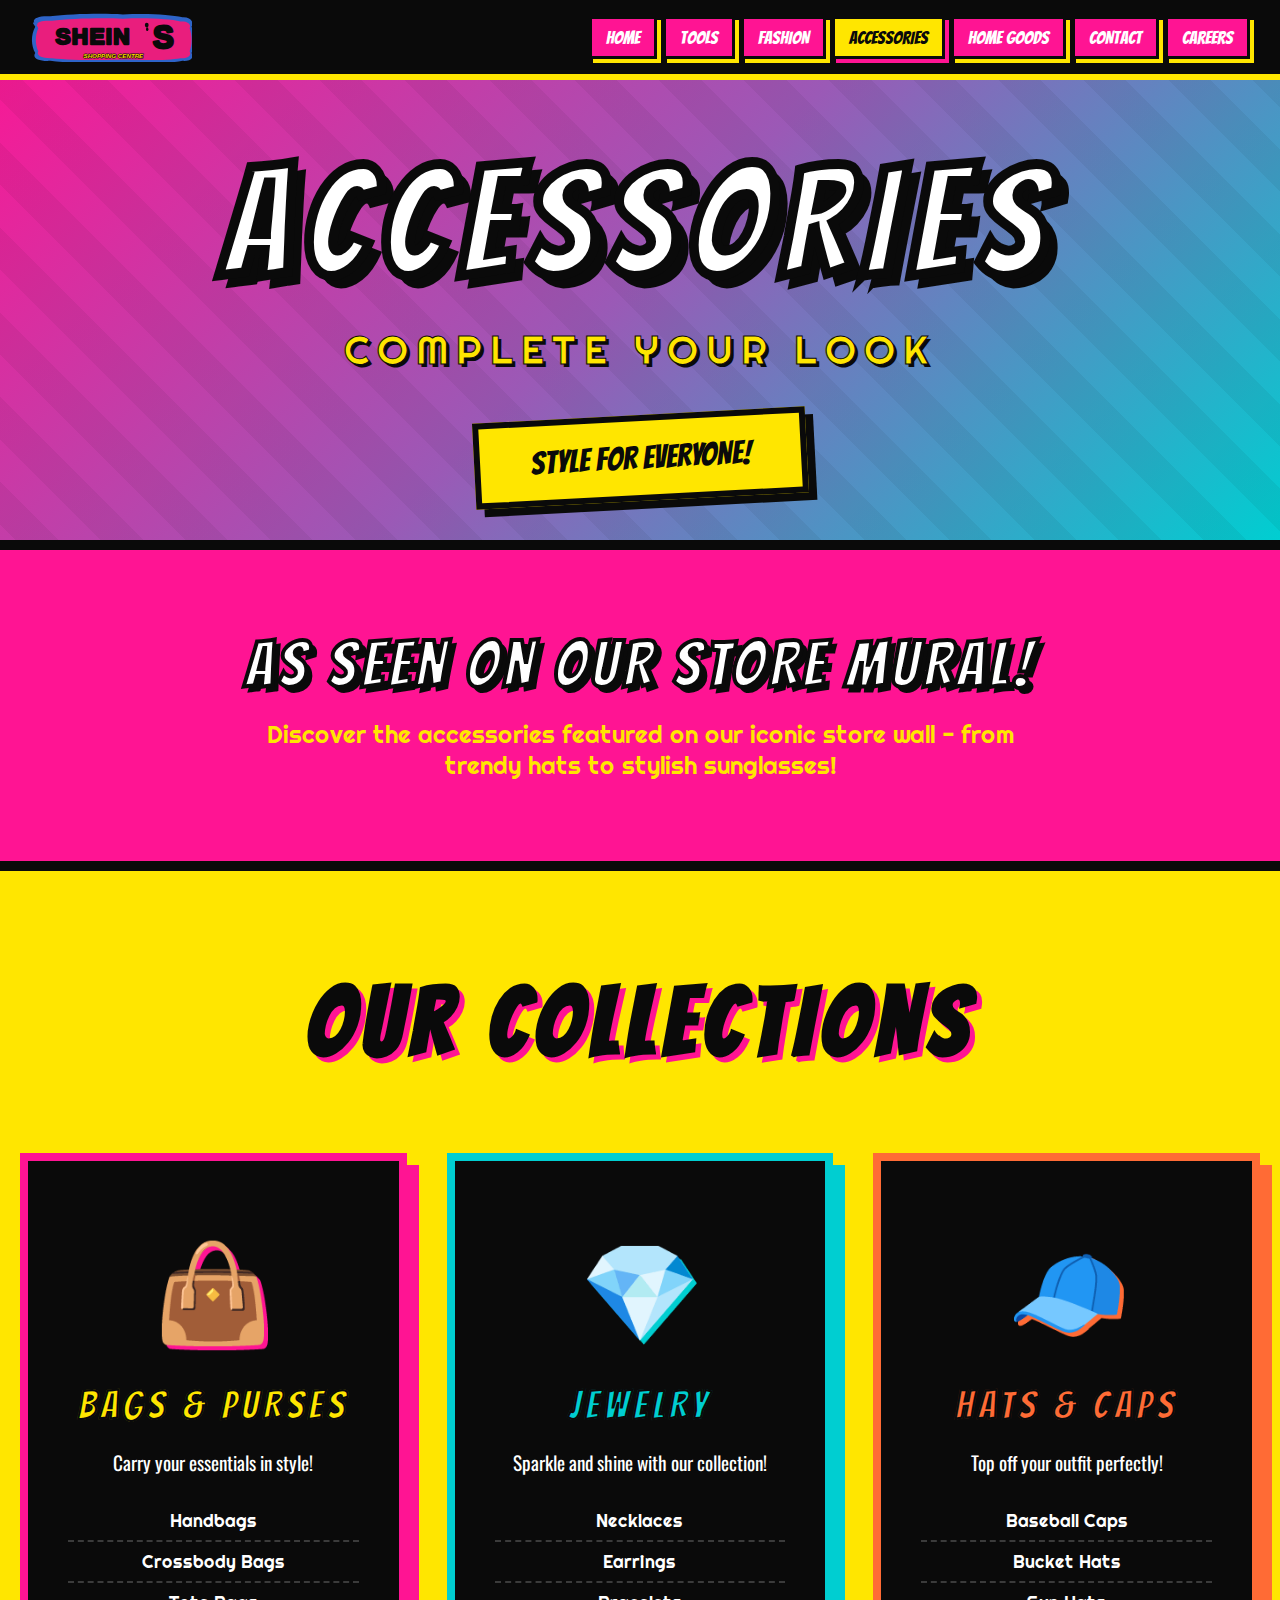
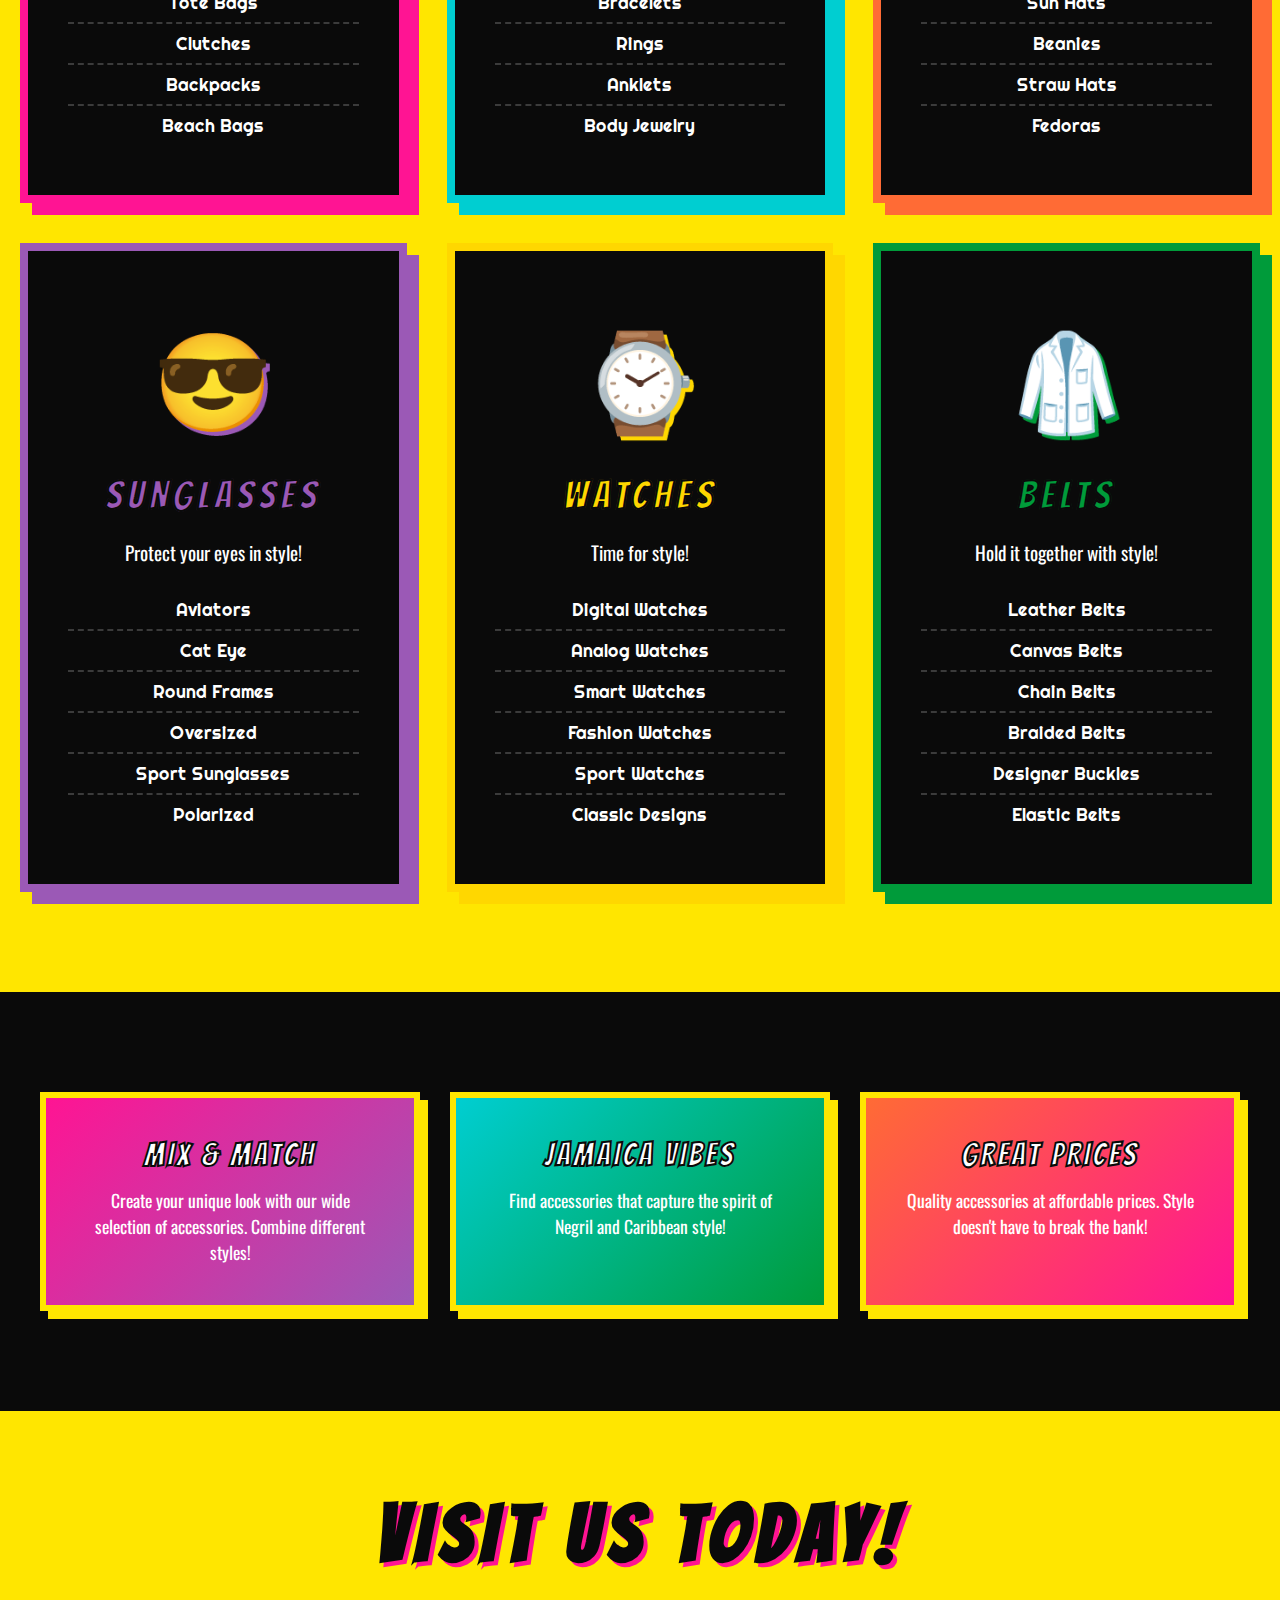
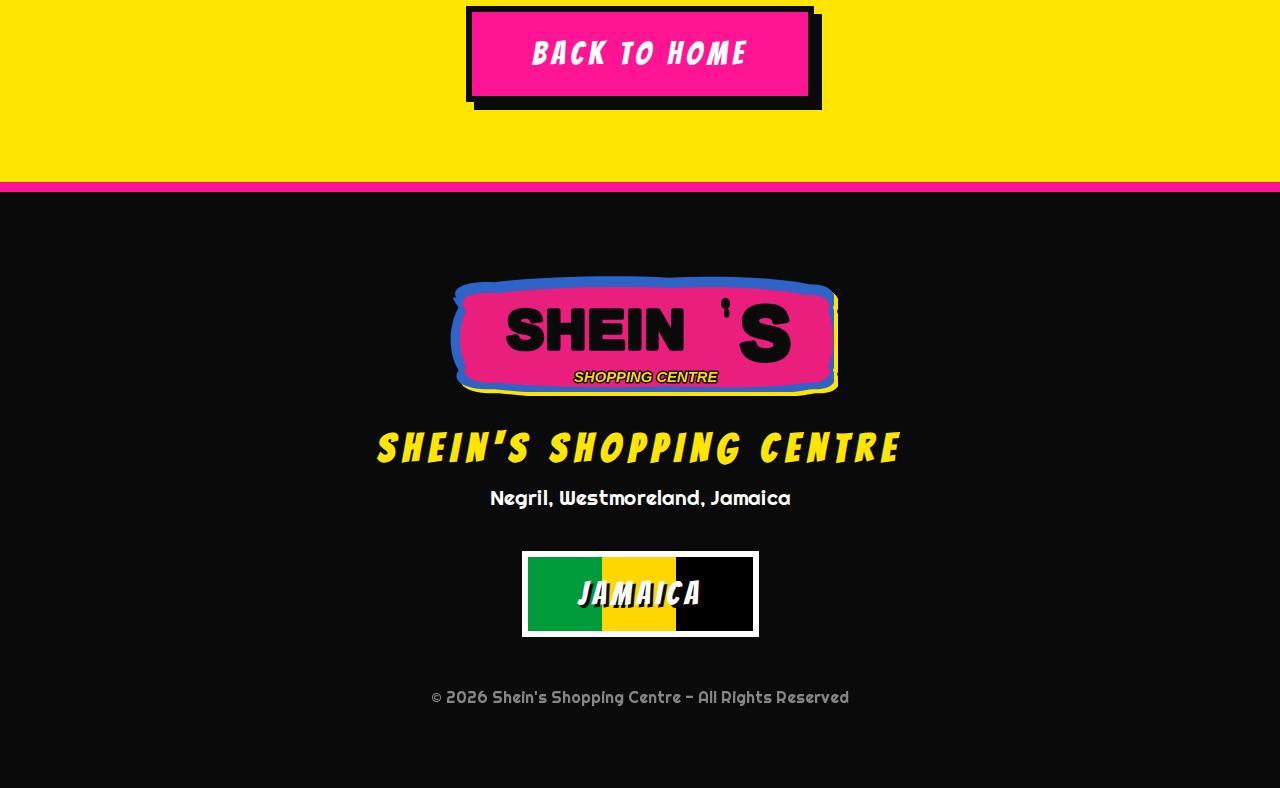
<file: accessories.html>
<!DOCTYPE html>
<html lang="en">
<head>
    <meta charset="UTF-8">
    <meta name="viewport" content="width=device-width, initial-scale=1.0, viewport-fit=cover">
    <meta name="theme-color" content="#0a0a0a">
    <meta name="apple-mobile-web-app-capable" content="yes">
    <meta name="apple-mobile-web-app-status-bar-style" content="black-translucent">
    <title>ACCESSORIES | SHEIN'S SHOPPING CENTRE | Negril, Jamaica</title>
    <link rel="preconnect" href="https://fonts.googleapis.com">
    <link rel="preconnect" href="https://fonts.gstatic.com" crossorigin>
    <link href="https://fonts.googleapis.com/css2?family=Bangers&family=Bebas+Neue&family=Oswald:wght@400;700&family=Passion+One:wght@400;700;900&family=Righteous&display=swap" rel="stylesheet">
    <link rel="stylesheet" href="https://cdnjs.cloudflare.com/ajax/libs/font-awesome/6.5.1/css/all.min.css">
    <style>
        :root {
            --pink: #FF1493;
            --pink-dark: #cc1076;
            --yellow: #FFE600;
            --yellow-dark: #ccb800;
            --black: #0a0a0a;
            --white: #fff;
            --gray: #1a1a1a;
            --teal: #00CED1;
            --purple: #9B59B6;
            --orange: #FF6B35;
            --green-jamaica: #009B3A;
            --gold: #FFD700;
        }

        * { margin: 0; padding: 0; box-sizing: border-box; }
        html { scroll-behavior: smooth; }
        body {
            font-family: 'Oswald', sans-serif;
            background: var(--black);
            color: var(--white);
            overflow-x: hidden;
        }

        /* ========================================
           NAVIGATION
        ======================================== */
        nav {
            position: fixed;
            top: 0;
            width: 100%;
            background: var(--black);
            padding: 12px 30px;
            z-index: 1000;
            display: flex;
            justify-content: space-between;
            align-items: center;
            border-bottom: 6px solid var(--yellow);
        }

        .nav-brand {
            display: flex;
            align-items: center;
            gap: 12px;
            text-decoration: none;
        }

        nav .nav-brand img { height: 50px; }

        .nav-brand span {
            font-family: 'Bangers', cursive;
            font-size: 1.3rem;
            color: var(--yellow);
            letter-spacing: 2px;
            display: none;
        }

        .nav-links {
            display: flex;
            list-style: none;
            gap: 6px;
            align-items: center;
        }

        .nav-links li a {
            font-family: 'Bangers', cursive;
            font-size: 1.1rem;
            color: var(--white);
            text-decoration: none;
            padding: 9px 14px;
            background: var(--pink);
            border: 3px solid var(--black);
            box-shadow: 4px 4px 0 var(--yellow);
            transition: all 0.2s;
            display: inline-block;
        }

        .nav-links li a:hover {
            transform: translate(-2px, -2px);
            box-shadow: 6px 6px 0 var(--yellow);
            background: var(--pink-dark);
        }

        .nav-links li a.active {
            background: var(--yellow);
            color: var(--black);
            box-shadow: 4px 4px 0 var(--pink);
        }

        /* Hamburger */
        .hamburger {
            display: none;
            flex-direction: column;
            gap: 5px;
            cursor: pointer;
            z-index: 1001;
            padding: 10px;
            background: none;
            border: none;
        }

        .hamburger span {
            width: 32px;
            height: 4px;
            background: var(--yellow);
            border-radius: 2px;
            transition: all 0.3s;
            display: block;
        }

        .hamburger.active span:nth-child(1) { transform: rotate(45deg) translate(6px, 6px); }
        .hamburger.active span:nth-child(2) { opacity: 0; }
        .hamburger.active span:nth-child(3) { transform: rotate(-45deg) translate(6px, -6px); }

        /* Mobile Menu */
        .mobile-menu {
            display: none;
            position: fixed;
            top: 0;
            left: 0;
            width: 100%;
            height: 100vh;
            background: var(--black);
            z-index: 999;
            flex-direction: column;
            justify-content: center;
            align-items: center;
            gap: 16px;
            opacity: 0;
            pointer-events: none;
            transition: opacity 0.3s;
        }

        .mobile-menu.active { opacity: 1; pointer-events: all; }

        .mobile-menu a {
            font-family: 'Bangers', cursive;
            font-size: 1.8rem;
            color: var(--white);
            text-decoration: none;
            padding: 12px 32px;
            background: var(--pink);
            border: 4px solid var(--black);
            box-shadow: 5px 5px 0 var(--yellow);
            transition: all 0.2s;
            letter-spacing: 2px;
        }

        .mobile-menu a:hover {
            transform: translate(-3px, -3px);
            box-shadow: 8px 8px 0 var(--yellow);
        }

        .mobile-menu a.active {
            background: var(--yellow);
            color: var(--black);
            box-shadow: 5px 5px 0 var(--pink);
        }

        /* HERO ACCESSORIES */
        .hero-accessories {
            min-height: 60vh;
            padding-top: 100px;
            display: flex;
            align-items: center;
            justify-content: center;
            background: linear-gradient(135deg, var(--pink) 0%, var(--purple) 50%, var(--teal) 100%);
            position: relative;
            overflow: hidden;
        }

        .hero-accessories::before {
            content: '';
            position: absolute;
            width: 200%;
            height: 200%;
            background: repeating-linear-gradient(
                45deg,
                transparent,
                transparent 30px,
                rgba(0,0,0,0.05) 30px,
                rgba(0,0,0,0.05) 60px
            );
            animation: slide 20s linear infinite;
        }

        @keyframes slide {
            0% { transform: translate(-50%, -50%); }
            100% { transform: translate(0%, 0%); }
        }

        .hero-content {
            position: relative;
            z-index: 2;
            text-align: center;
        }

        .hero-accessories h1 {
            font-family: 'Bangers', cursive;
            font-size: clamp(4rem, 12vw, 10rem);
            color: var(--white);
            -webkit-text-stroke: 5px var(--black);
            text-shadow: 10px 10px 0 var(--black);
            letter-spacing: 15px;
            animation: bounce 2s ease-in-out infinite;
        }

        @keyframes bounce {
            0%, 100% { transform: translateY(0) rotate(-1deg); }
            50% { transform: translateY(-15px) rotate(1deg); }
        }

        .hero-accessories .subtitle {
            font-family: 'Righteous', cursive;
            font-size: clamp(1.5rem, 4vw, 2.5rem);
            color: var(--yellow);
            margin-top: 20px;
            -webkit-text-stroke: 1px var(--black);
            text-shadow: 3px 3px 0 var(--black);
            letter-spacing: 8px;
        }

        .hero-badge {
            display: inline-block;
            margin-top: 40px;
            padding: 20px 50px;
            background: var(--yellow);
            color: var(--black);
            font-family: 'Bangers', cursive;
            font-size: 2rem;
            border: 6px solid var(--black);
            box-shadow: 8px 8px 0 var(--black);
            transform: rotate(-3deg);
            animation: wiggle 3s ease-in-out infinite;
        }

        @keyframes wiggle {
            0%, 100% { transform: rotate(-3deg); }
            50% { transform: rotate(3deg); }
        }

        /* CATEGORIES SECTION */
        .categories-section {
            background: var(--yellow);
            padding: 100px 20px;
        }

        .categories-section h2 {
            font-family: 'Bangers', cursive;
            font-size: clamp(3rem, 8vw, 6rem);
            text-align: center;
            color: var(--black);
            text-shadow: 5px 5px 0 var(--pink);
            margin-bottom: 80px;
            letter-spacing: 8px;
        }

        .categories-grid {
            display: grid;
            grid-template-columns: repeat(auto-fit, minmax(350px, 1fr));
            gap: 40px;
            max-width: 1600px;
            margin: 0 auto;
        }

        .category-card {
            background: var(--black);
            border: 8px solid var(--pink);
            box-shadow: 12px 12px 0 var(--pink);
            padding: 50px 40px;
            text-align: center;
            transition: all 0.3s ease;
            position: relative;
            overflow: hidden;
        }

        .category-card::before {
            content: '';
            position: absolute;
            top: 0;
            left: -100%;
            width: 100%;
            height: 100%;
            background: linear-gradient(90deg, transparent, rgba(255,255,255,0.1), transparent);
            transition: left 0.5s;
        }

        .category-card:hover::before {
            left: 100%;
        }

        .category-card:hover {
            transform: translate(-8px, -8px) rotate(-2deg);
            box-shadow: 20px 20px 0 var(--pink);
        }

        .category-card:nth-child(2) {
            border-color: var(--teal);
            box-shadow: 12px 12px 0 var(--teal);
        }
        .category-card:nth-child(2):hover {
            box-shadow: 20px 20px 0 var(--teal);
        }

        .category-card:nth-child(3) {
            border-color: var(--orange);
            box-shadow: 12px 12px 0 var(--orange);
        }
        .category-card:nth-child(3):hover {
            box-shadow: 20px 20px 0 var(--orange);
        }

        .category-card:nth-child(4) {
            border-color: var(--purple);
            box-shadow: 12px 12px 0 var(--purple);
        }
        .category-card:nth-child(4):hover {
            box-shadow: 20px 20px 0 var(--purple);
        }

        .category-card:nth-child(5) {
            border-color: var(--gold);
            box-shadow: 12px 12px 0 var(--gold);
        }
        .category-card:nth-child(5):hover {
            box-shadow: 20px 20px 0 var(--gold);
        }

        .category-card:nth-child(6) {
            border-color: var(--green-jamaica);
            box-shadow: 12px 12px 0 var(--green-jamaica);
        }
        .category-card:nth-child(6):hover {
            box-shadow: 20px 20px 0 var(--green-jamaica);
        }

        .category-icon {
            font-size: 6rem;
            margin-bottom: 30px;
            display: block;
            filter: drop-shadow(4px 4px 0 var(--pink));
        }

        .category-card:nth-child(2) .category-icon { filter: drop-shadow(4px 4px 0 var(--teal)); }
        .category-card:nth-child(3) .category-icon { filter: drop-shadow(4px 4px 0 var(--orange)); }
        .category-card:nth-child(4) .category-icon { filter: drop-shadow(4px 4px 0 var(--purple)); }
        .category-card:nth-child(5) .category-icon { filter: drop-shadow(4px 4px 0 var(--gold)); }
        .category-card:nth-child(6) .category-icon { filter: drop-shadow(4px 4px 0 var(--green-jamaica)); }

        .category-card h3 {
            font-family: 'Bangers', cursive;
            font-size: 2.5rem;
            color: var(--yellow);
            letter-spacing: 5px;
            margin-bottom: 20px;
            -webkit-text-stroke: 1px var(--black);
        }

        .category-card:nth-child(2) h3 { color: var(--teal); }
        .category-card:nth-child(3) h3 { color: var(--orange); }
        .category-card:nth-child(4) h3 { color: var(--purple); }
        .category-card:nth-child(5) h3 { color: var(--gold); }
        .category-card:nth-child(6) h3 { color: var(--green-jamaica); }

        .category-card p {
            font-family: 'Oswald', sans-serif;
            font-size: 1.2rem;
            color: var(--white);
            line-height: 1.8;
        }

        .category-card ul {
            list-style: none;
            margin-top: 20px;
        }

        .category-card ul li {
            font-family: 'Righteous', cursive;
            font-size: 1.1rem;
            color: var(--white);
            padding: 8px 0;
            border-bottom: 2px dashed rgba(255,255,255,0.2);
        }

        .category-card ul li:last-child {
            border-bottom: none;
        }

        /* BANNER SECTION */
        .mural-banner {
            background: var(--pink);
            padding: 80px 20px;
            text-align: center;
            border-top: 10px solid var(--black);
            border-bottom: 10px solid var(--black);
        }

        .mural-banner h2 {
            font-family: 'Bangers', cursive;
            font-size: clamp(2rem, 6vw, 4rem);
            color: var(--white);
            -webkit-text-stroke: 2px var(--black);
            text-shadow: 5px 5px 0 var(--black);
            letter-spacing: 5px;
            margin-bottom: 20px;
        }

        .mural-banner p {
            font-family: 'Righteous', cursive;
            font-size: 1.5rem;
            color: var(--yellow);
            max-width: 800px;
            margin: 0 auto;
        }

        /* PROMO SECTION */
        .promo-section {
            background: var(--black);
            padding: 100px 20px;
        }

        .promo-grid {
            display: grid;
            grid-template-columns: repeat(auto-fit, minmax(300px, 1fr));
            gap: 30px;
            max-width: 1200px;
            margin: 0 auto;
        }

        .promo-card {
            background: linear-gradient(135deg, var(--pink) 0%, var(--purple) 100%);
            padding: 40px;
            text-align: center;
            border: 6px solid var(--yellow);
            box-shadow: 8px 8px 0 var(--yellow);
            transition: all 0.3s;
        }

        .promo-card:nth-child(2) {
            background: linear-gradient(135deg, var(--teal) 0%, var(--green-jamaica) 100%);
        }

        .promo-card:nth-child(3) {
            background: linear-gradient(135deg, var(--orange) 0%, var(--pink) 100%);
        }

        .promo-card:hover {
            transform: translate(-5px, -5px);
            box-shadow: 13px 13px 0 var(--yellow);
        }

        .promo-card h3 {
            font-family: 'Bangers', cursive;
            font-size: 2rem;
            color: var(--white);
            letter-spacing: 3px;
            margin-bottom: 15px;
            -webkit-text-stroke: 1px var(--black);
        }

        .promo-card p {
            font-family: 'Oswald', sans-serif;
            font-size: 1.1rem;
            color: var(--white);
        }

        /* CTA SECTION */
        .cta-section {
            background: var(--yellow);
            padding: 80px 20px;
            text-align: center;
        }

        .cta-section h2 {
            font-family: 'Bangers', cursive;
            font-size: clamp(2.5rem, 7vw, 5rem);
            color: var(--black);
            text-shadow: 4px 4px 0 var(--pink);
            letter-spacing: 8px;
            margin-bottom: 30px;
        }

        .cta-button {
            display: inline-block;
            padding: 25px 60px;
            background: var(--pink);
            color: var(--white);
            font-family: 'Bangers', cursive;
            font-size: 2rem;
            text-decoration: none;
            border: 6px solid var(--black);
            box-shadow: 8px 8px 0 var(--black);
            transition: all 0.3s;
            letter-spacing: 5px;
        }

        .cta-button:hover {
            transform: translate(-4px, -4px);
            box-shadow: 12px 12px 0 var(--black);
            background: var(--black);
            color: var(--yellow);
        }

        /* FOOTER */
        footer {
            background: var(--black);
            padding: 80px 40px;
            text-align: center;
            border-top: 10px solid var(--pink);
        }

        footer img {
            height: 120px;
            margin-bottom: 30px;
            filter: drop-shadow(4px 4px 0 var(--yellow));
        }

        footer h3 {
            font-family: 'Bangers', cursive;
            font-size: 2.5rem;
            color: var(--yellow);
            letter-spacing: 8px;
        }

        footer p {
            font-family: 'Righteous', cursive;
            font-size: 1.3rem;
            color: var(--white);
            margin-top: 15px;
        }

        .jamaica-flag {
            display: inline-block;
            margin-top: 40px;
            padding: 20px 50px;
            background: linear-gradient(90deg, #009B3A 33%, #FFD700 33%, #FFD700 66%, #000 66%);
            font-family: 'Bangers', cursive;
            font-size: 2rem;
            color: var(--white);
            border: 6px solid var(--white);
            letter-spacing: 5px;
            text-shadow: 3px 3px 0 var(--black);
        }

        footer .copyright {
            margin-top: 50px;
            opacity: 0.5;
            font-size: 1rem;
        }

        /* ========================================
           RESPONSIVE - TABLET
        ======================================== */
        @media (max-width: 992px) {
            .nav-brand span { display: block; }
            .nav-links { display: none; }
            .hamburger { display: flex; }
            .mobile-menu { display: flex; }
        }

        /* ========================================
           RESPONSIVE - MOBILE
        ======================================== */
        @media (max-width: 768px) {
            nav { padding: 10px 15px; }
            nav .nav-brand img { height: 40px; }
            .nav-brand span { font-size: 1rem; }
            .categories-grid {
                grid-template-columns: 1fr;
                padding: 0 20px;
            }
            .category-card {
                padding: 40px 30px;
            }
            .hero-accessories h1 {
                letter-spacing: 8px;
            }
            .mobile-menu a { font-size: 1.5rem; padding: 10px 24px; }
        }

        /* ========================================
           RESPONSIVE - SMALL MOBILE
        ======================================== */
        @media (max-width: 480px) {
            .hero-accessories h1 { letter-spacing: 5px; -webkit-text-stroke: 3px var(--black); }
            .hero-badge { padding: 15px 30px; font-size: 1.5rem; }
            .categories-section h2 { letter-spacing: 5px; }
            .category-card { padding: 30px 20px; }
            .category-icon { font-size: 4rem; }
            .category-card h3 { font-size: 2rem; }
        }
    </style>
</head>
<body>

    <!-- NAVIGATION -->
    <nav role="navigation" aria-label="Main navigation">
        <a href="index.html" class="nav-brand" aria-label="Go to home">
            <img src="assets/logo-vector.svg" alt="Shein's Shopping Centre Logo">
            <span>SHEIN'S</span>
        </a>
        <ul class="nav-links">
            <li><a href="index.html">HOME</a></li>
            <li><a href="tools.html">TOOLS</a></li>
            <li><a href="fashion.html">FASHION</a></li>
            <li><a href="accessories.html" class="active">ACCESSORIES</a></li>
            <li><a href="home-living.html">HOME GOODS</a></li>
            <li><a href="contact.html">CONTACT</a></li>
            <li><a href="careers.html">CAREERS</a></li>
        </ul>
        <button class="hamburger" id="hamburger" onclick="toggleMobileMenu()" aria-label="Toggle menu" aria-expanded="false">
            <span></span>
            <span></span>
            <span></span>
        </button>
    </nav>

    <!-- MOBILE MENU -->
    <div class="mobile-menu" id="mobileMenu" role="dialog" aria-label="Mobile navigation">
        <a href="index.html">HOME</a>
        <a href="tools.html">TOOLS</a>
        <a href="fashion.html">FASHION</a>
        <a href="accessories.html" class="active">ACCESSORIES</a>
        <a href="home-living.html">HOME GOODS</a>
        <a href="contact.html">CONTACT</a>
        <a href="careers.html">CAREERS</a>
    </div>

    <!-- HERO SECTION -->
    <section class="hero-accessories">
        <div class="hero-content">
            <h1>ACCESSORIES</h1>
            <p class="subtitle">COMPLETE YOUR LOOK</p>
            <div class="hero-badge">STYLE FOR EVERYONE!</div>
        </div>
    </section>

    <!-- MURAL BANNER -->
    <div class="mural-banner">
        <h2>AS SEEN ON OUR STORE MURAL!</h2>
        <p>Discover the accessories featured on our iconic store wall - from trendy hats to stylish sunglasses!</p>
    </div>

    <!-- CATEGORIES SECTION -->
    <section class="categories-section">
        <h2>OUR COLLECTIONS</h2>
        <div class="categories-grid">

            <!-- BAGS & PURSES -->
            <div class="category-card">
                <span class="category-icon">&#128092;</span>
                <h3>BAGS & PURSES</h3>
                <p>Carry your essentials in style!</p>
                <ul>
                    <li>Handbags</li>
                    <li>Crossbody Bags</li>
                    <li>Tote Bags</li>
                    <li>Clutches</li>
                    <li>Backpacks</li>
                    <li>Beach Bags</li>
                </ul>
            </div>

            <!-- JEWELRY -->
            <div class="category-card">
                <span class="category-icon">&#128142;</span>
                <h3>JEWELRY</h3>
                <p>Sparkle and shine with our collection!</p>
                <ul>
                    <li>Necklaces</li>
                    <li>Earrings</li>
                    <li>Bracelets</li>
                    <li>Rings</li>
                    <li>Anklets</li>
                    <li>Body Jewelry</li>
                </ul>
            </div>

            <!-- HATS & CAPS -->
            <div class="category-card">
                <span class="category-icon">&#129506;</span>
                <h3>HATS & CAPS</h3>
                <p>Top off your outfit perfectly!</p>
                <ul>
                    <li>Baseball Caps</li>
                    <li>Bucket Hats</li>
                    <li>Sun Hats</li>
                    <li>Beanies</li>
                    <li>Straw Hats</li>
                    <li>Fedoras</li>
                </ul>
            </div>

            <!-- SUNGLASSES -->
            <div class="category-card">
                <span class="category-icon">&#128526;</span>
                <h3>SUNGLASSES</h3>
                <p>Protect your eyes in style!</p>
                <ul>
                    <li>Aviators</li>
                    <li>Cat Eye</li>
                    <li>Round Frames</li>
                    <li>Oversized</li>
                    <li>Sport Sunglasses</li>
                    <li>Polarized</li>
                </ul>
            </div>

            <!-- WATCHES -->
            <div class="category-card">
                <span class="category-icon">&#8986;</span>
                <h3>WATCHES</h3>
                <p>Time for style!</p>
                <ul>
                    <li>Digital Watches</li>
                    <li>Analog Watches</li>
                    <li>Smart Watches</li>
                    <li>Fashion Watches</li>
                    <li>Sport Watches</li>
                    <li>Classic Designs</li>
                </ul>
            </div>

            <!-- BELTS -->
            <div class="category-card">
                <span class="category-icon">&#129404;</span>
                <h3>BELTS</h3>
                <p>Hold it together with style!</p>
                <ul>
                    <li>Leather Belts</li>
                    <li>Canvas Belts</li>
                    <li>Chain Belts</li>
                    <li>Braided Belts</li>
                    <li>Designer Buckles</li>
                    <li>Elastic Belts</li>
                </ul>
            </div>

        </div>
    </section>

    <!-- PROMO SECTION -->
    <section class="promo-section">
        <div class="promo-grid">
            <div class="promo-card">
                <h3>MIX & MATCH</h3>
                <p>Create your unique look with our wide selection of accessories. Combine different styles!</p>
            </div>
            <div class="promo-card">
                <h3>JAMAICA VIBES</h3>
                <p>Find accessories that capture the spirit of Negril and Caribbean style!</p>
            </div>
            <div class="promo-card">
                <h3>GREAT PRICES</h3>
                <p>Quality accessories at affordable prices. Style doesn't have to break the bank!</p>
            </div>
        </div>
    </section>

    <!-- CTA SECTION -->
    <section class="cta-section">
        <h2>VISIT US TODAY!</h2>
        <a href="index.html" class="cta-button">BACK TO HOME</a>
    </section>

    <!-- FOOTER -->
    <footer>
        <a href="index.html">
            <img src="assets/logo-vector.svg" alt="Shein's Shopping Centre">
        </a>
        <h3>SHEIN'S SHOPPING CENTRE</h3>
        <p>Negril, Westmoreland, Jamaica</p>
        <div class="jamaica-flag">JAMAICA</div>
        <p class="copyright">&copy; 2026 Shein's Shopping Centre - All Rights Reserved</p>
    </footer>

    <script>
        // Mobile Menu
        function toggleMobileMenu() {
            var hamburger = document.getElementById('hamburger');
            var mobileMenu = document.getElementById('mobileMenu');
            hamburger.classList.toggle('active');
            mobileMenu.classList.toggle('active');
            hamburger.setAttribute('aria-expanded', mobileMenu.classList.contains('active'));
            document.body.style.overflow = mobileMenu.classList.contains('active') ? 'hidden' : 'auto';
        }

        function closeMobileMenu() {
            var hamburger = document.getElementById('hamburger');
            var mobileMenu = document.getElementById('mobileMenu');
            hamburger.classList.remove('active');
            mobileMenu.classList.remove('active');
            hamburger.setAttribute('aria-expanded', 'false');
            document.body.style.overflow = 'auto';
        }

        // Keyboard Events
        document.addEventListener('keydown', function(e) {
            if (e.key === 'Escape') {
                closeMobileMenu();
            }
        });
    </script>

</body>
</html>
</file>
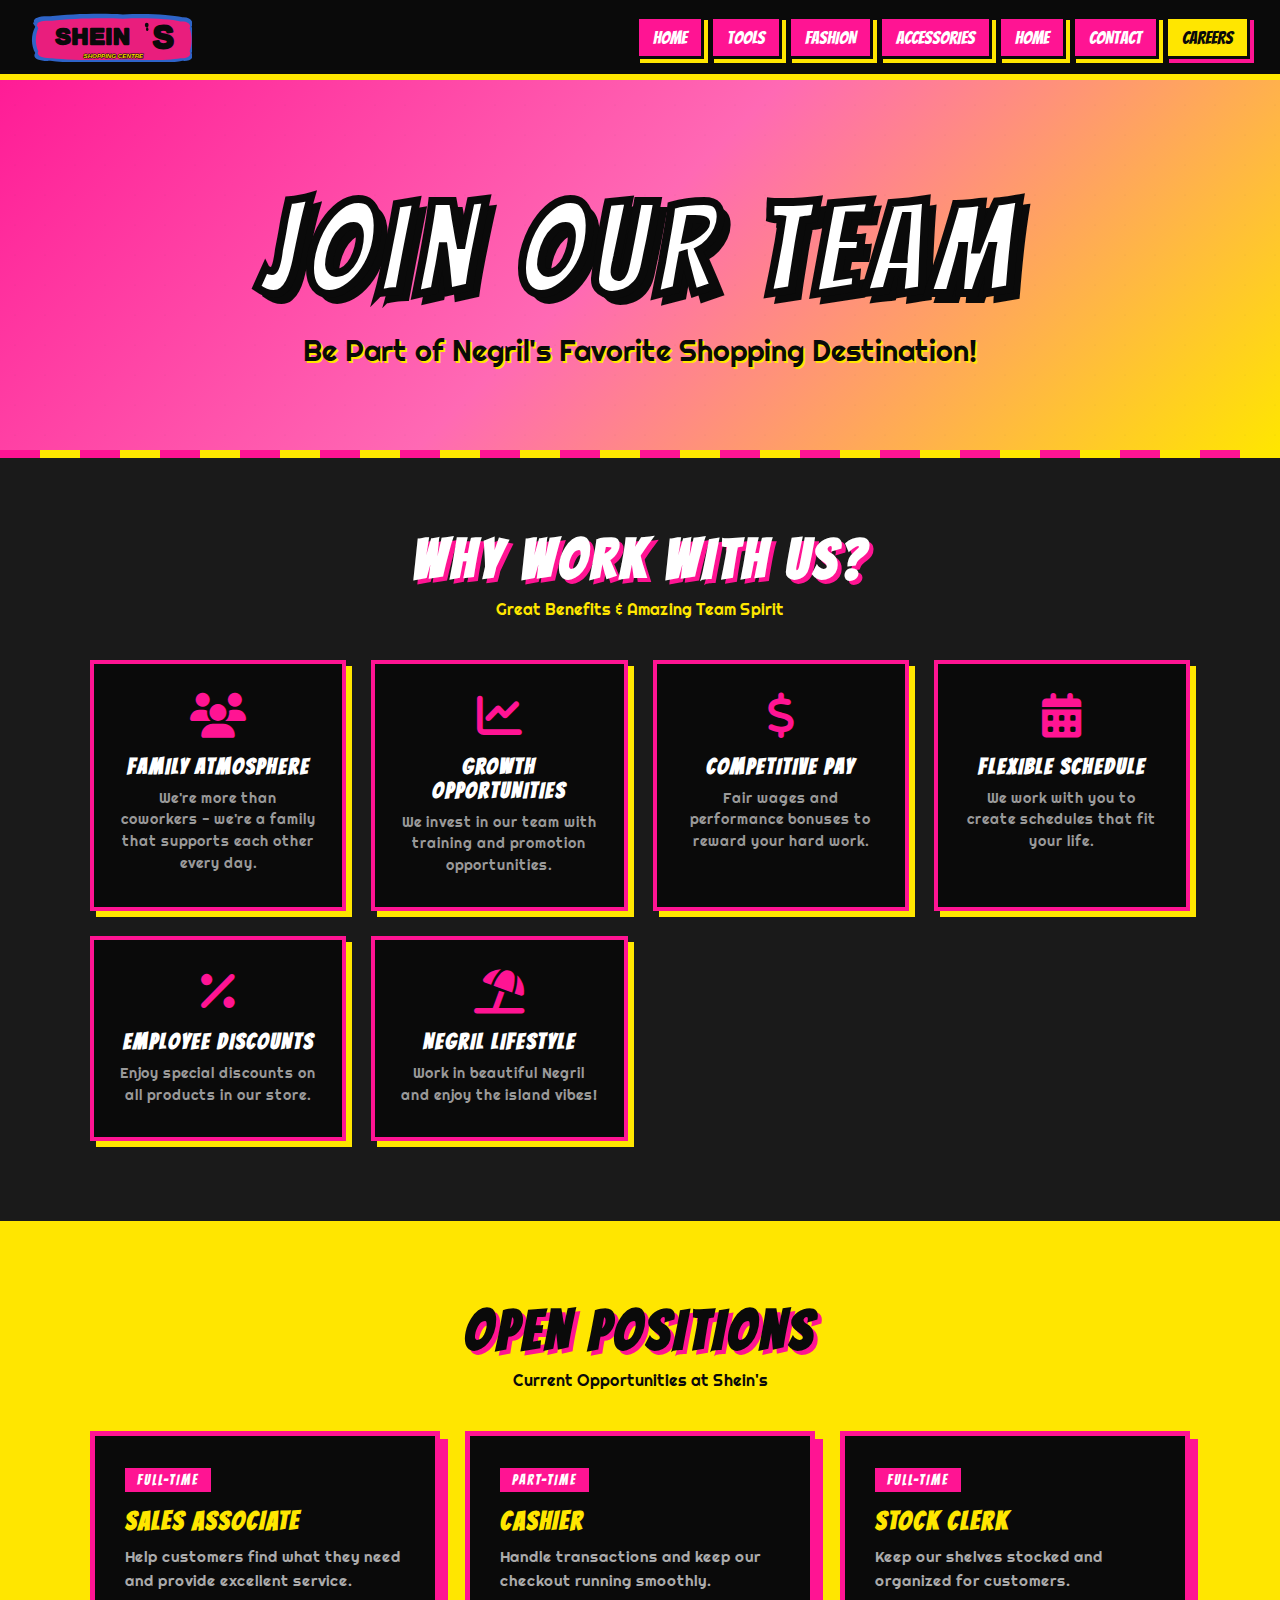
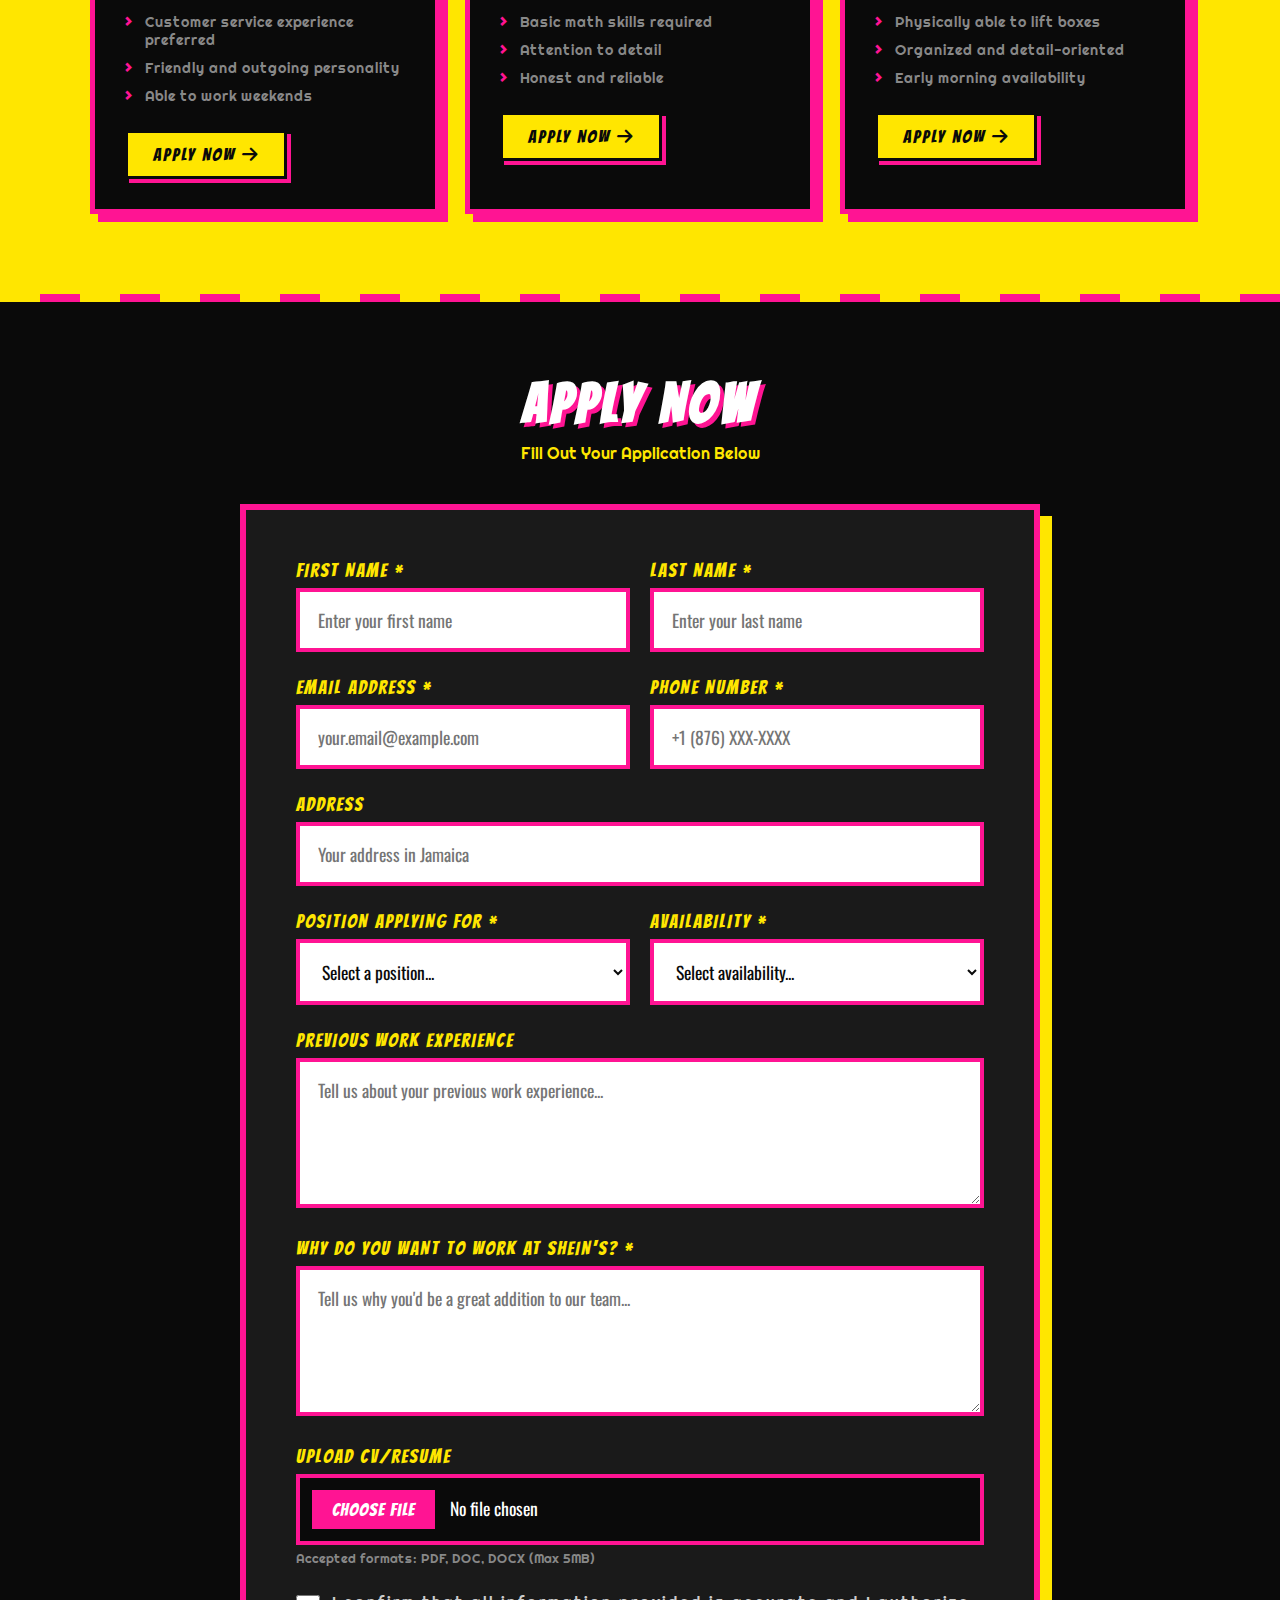
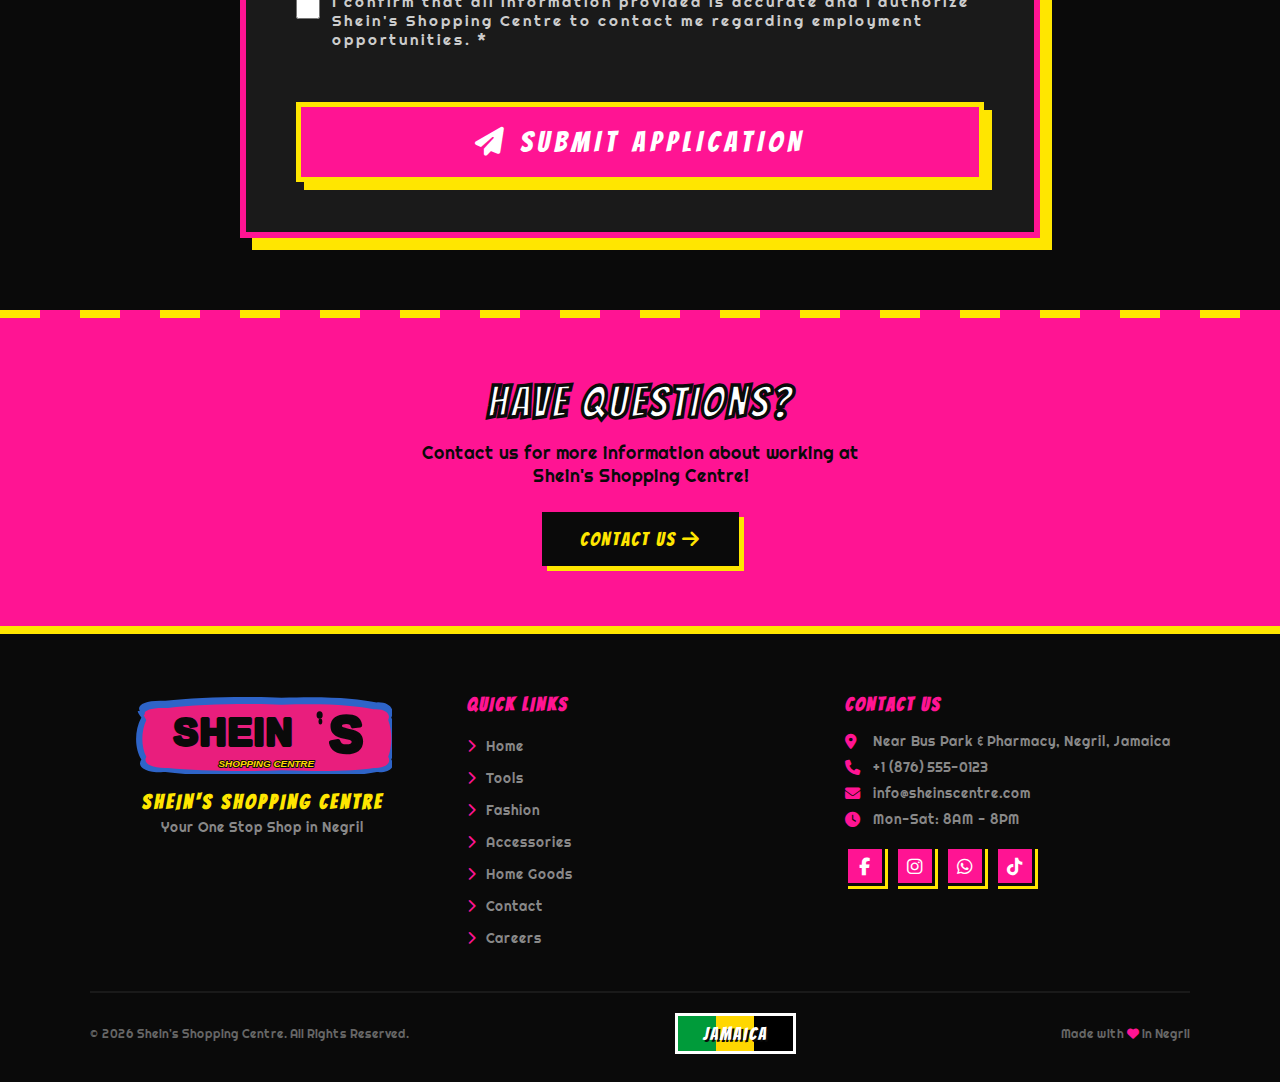
<file: careers.html>
<!DOCTYPE html>
<html lang="en">
<head>
    <meta charset="UTF-8">
    <meta name="viewport" content="width=device-width, initial-scale=1.0">
    <title>Careers - Join Our Team | SHEIN'S SHOPPING CENTRE - Negril, Jamaica</title>
    <meta name="description" content="Join the Shein's Shopping Centre team! We're hiring passionate people in Negril, Jamaica. Apply now for exciting career opportunities.">
    <link rel="preconnect" href="https://fonts.googleapis.com">
    <link rel="preconnect" href="https://fonts.gstatic.com" crossorigin>
    <link href="https://fonts.googleapis.com/css2?family=Bangers&family=Bebas+Neue&family=Oswald:wght@400;700&family=Passion+One:wght@400;700;900&family=Righteous&display=swap" rel="stylesheet">
    <link rel="stylesheet" href="https://cdnjs.cloudflare.com/ajax/libs/font-awesome/6.5.1/css/all.min.css">
    <link rel="icon" type="image/svg+xml" href="assets/logo-vector.svg">
    <style>
        :root {
            --pink: #FF1493;
            --pink-dark: #cc1076;
            --yellow: #FFE600;
            --yellow-dark: #ccb800;
            --black: #0a0a0a;
            --white: #fff;
            --gray: #1a1a1a;
            --green-jamaica: #009B3A;
        }

        * { margin: 0; padding: 0; box-sizing: border-box; }
        html { scroll-behavior: smooth; }
        body {
            font-family: 'Oswald', sans-serif;
            background: var(--black);
            color: var(--white);
        }

        /* NAV FIXE */
        nav {
            position: fixed;
            top: 0;
            width: 100%;
            background: var(--black);
            padding: 12px 30px;
            z-index: 1000;
            display: flex;
            justify-content: space-between;
            align-items: center;
            border-bottom: 6px solid var(--yellow);
        }

        .nav-brand {
            display: flex;
            align-items: center;
            gap: 12px;
            text-decoration: none;
        }

        nav .nav-brand img { height: 50px; }

        .nav-brand span {
            font-family: 'Bangers', cursive;
            font-size: 1.3rem;
            color: var(--yellow);
            letter-spacing: 2px;
            display: none;
        }

        .nav-links {
            display: flex;
            list-style: none;
            gap: 6px;
            align-items: center;
        }

        .nav-links li a {
            font-family: 'Bangers', cursive;
            font-size: 1.1rem;
            color: var(--white);
            text-decoration: none;
            padding: 9px 14px;
            background: var(--pink);
            border: 3px solid var(--black);
            box-shadow: 4px 4px 0 var(--yellow);
            transition: all 0.2s;
            display: inline-block;
        }

        .nav-links li a:hover {
            transform: translate(-2px, -2px);
            box-shadow: 6px 6px 0 var(--yellow);
            background: var(--pink-dark);
        }

        .nav-links li a.active {
            background: var(--yellow);
            color: var(--black);
            box-shadow: 4px 4px 0 var(--pink);
        }

        /* Hamburger */
        .hamburger {
            display: none;
            flex-direction: column;
            gap: 5px;
            cursor: pointer;
            z-index: 1001;
            padding: 10px;
            background: none;
            border: none;
        }

        .hamburger span {
            width: 32px;
            height: 4px;
            background: var(--yellow);
            border-radius: 2px;
            transition: all 0.3s;
            display: block;
        }

        .hamburger.active span:nth-child(1) { transform: rotate(45deg) translate(6px, 6px); }
        .hamburger.active span:nth-child(2) { opacity: 0; }
        .hamburger.active span:nth-child(3) { transform: rotate(-45deg) translate(6px, -6px); }

        /* Mobile Menu */
        .mobile-menu {
            display: none;
            position: fixed;
            top: 0;
            left: 0;
            width: 100%;
            height: 100vh;
            background: var(--black);
            z-index: 999;
            flex-direction: column;
            justify-content: center;
            align-items: center;
            gap: 16px;
            opacity: 0;
            pointer-events: none;
            transition: opacity 0.3s;
        }

        .mobile-menu.active { opacity: 1; pointer-events: all; }

        .mobile-menu a {
            font-family: 'Bangers', cursive;
            font-size: 1.8rem;
            color: var(--white);
            text-decoration: none;
            padding: 12px 32px;
            background: var(--pink);
            border: 4px solid var(--black);
            box-shadow: 5px 5px 0 var(--yellow);
            transition: all 0.2s;
            letter-spacing: 2px;
        }

        .mobile-menu a:hover {
            transform: translate(-3px, -3px);
            box-shadow: 8px 8px 0 var(--yellow);
        }

        .mobile-menu a.active {
            background: var(--yellow);
            color: var(--black);
            box-shadow: 5px 5px 0 var(--pink);
        }

        /* PAGE HEADER */
        .page-header {
            min-height: 50vh;
            display: flex;
            align-items: center;
            justify-content: center;
            background: linear-gradient(135deg, var(--pink) 0%, #FF69B4 50%, var(--yellow) 100%);
            padding-top: 100px;
            position: relative;
            overflow: hidden;
        }

        .page-header::before {
            content: '';
            position: absolute;
            top: 0;
            left: 0;
            right: 0;
            bottom: 0;
            background: url('data:image/svg+xml,<svg xmlns="http://www.w3.org/2000/svg" viewBox="0 0 100 100"><circle cx="50" cy="50" r="2" fill="%230a0a0a" opacity="0.1"/></svg>') repeat;
            background-size: 30px 30px;
        }

        .page-header-content {
            position: relative;
            z-index: 2;
            text-align: center;
        }

        .page-header h1 {
            font-family: 'Bangers', cursive;
            font-size: clamp(3rem, 10vw, 8rem);
            color: var(--white);
            -webkit-text-stroke: 4px var(--black);
            text-shadow: 8px 8px 0 var(--black);
            letter-spacing: 10px;
        }

        .page-header .subtitle {
            font-family: 'Righteous', cursive;
            font-size: clamp(1rem, 3vw, 1.8rem);
            color: var(--black);
            margin-top: 15px;
            text-shadow: 2px 2px 0 var(--yellow);
        }

        /* WHY JOIN US */
        .why-join {
            background: var(--gray);
            padding: 80px 20px;
            position: relative;
        }

        .why-join::before {
            content: '';
            position: absolute;
            top: 0;
            left: 0;
            right: 0;
            height: 8px;
            background: repeating-linear-gradient(90deg, var(--pink) 0px, var(--pink) 40px, var(--yellow) 40px, var(--yellow) 80px);
        }

        .section-title {
            font-family: 'Bangers', cursive;
            font-size: clamp(2rem, 5.5vw, 3.5rem);
            text-align: center;
            color: var(--white);
            text-shadow: 4px 4px 0 var(--pink);
            margin-bottom: 10px;
            letter-spacing: 4px;
        }

        .section-subtitle {
            font-family: 'Righteous', cursive;
            font-size: 1rem;
            text-align: center;
            color: var(--yellow);
            margin-bottom: 40px;
        }

        .benefits-grid {
            display: grid;
            grid-template-columns: repeat(auto-fit, minmax(250px, 1fr));
            gap: 25px;
            max-width: 1100px;
            margin: 0 auto;
        }

        .benefit-card {
            background: var(--black);
            border: 4px solid var(--pink);
            padding: 30px 25px;
            text-align: center;
            box-shadow: 6px 6px 0 var(--yellow);
            transition: all 0.3s;
        }

        .benefit-card:hover {
            transform: translate(-4px, -4px);
            box-shadow: 10px 10px 0 var(--yellow);
            border-color: var(--yellow);
        }

        .benefit-card i {
            font-size: 2.8rem;
            color: var(--pink);
            margin-bottom: 15px;
            transition: all 0.3s;
        }

        .benefit-card:hover i {
            color: var(--yellow);
            transform: scale(1.15);
        }

        .benefit-card h3 {
            font-family: 'Bangers', cursive;
            font-size: 1.4rem;
            color: var(--white);
            letter-spacing: 2px;
            margin-bottom: 10px;
        }

        .benefit-card p {
            font-family: 'Righteous', cursive;
            font-size: 0.9rem;
            color: #999;
            line-height: 1.5;
        }

        /* OPEN POSITIONS */
        .positions-section {
            background: var(--yellow);
            padding: 80px 20px;
        }

        .positions-section .section-title {
            color: var(--black);
            text-shadow: 4px 4px 0 var(--pink);
        }

        .positions-section .section-subtitle {
            color: var(--black);
        }

        .positions-grid {
            display: grid;
            grid-template-columns: repeat(auto-fit, minmax(300px, 1fr));
            gap: 25px;
            max-width: 1100px;
            margin: 0 auto;
        }

        .position-card {
            background: var(--black);
            border: 5px solid var(--pink);
            box-shadow: 8px 8px 0 var(--pink);
            padding: 30px;
            transition: all 0.3s;
        }

        .position-card:hover {
            transform: translate(-4px, -4px);
            box-shadow: 12px 12px 0 var(--pink);
        }

        .position-card .badge {
            display: inline-block;
            background: var(--pink);
            color: var(--white);
            font-family: 'Bangers', cursive;
            font-size: 0.85rem;
            padding: 5px 12px;
            letter-spacing: 2px;
            margin-bottom: 15px;
        }

        .position-card h3 {
            font-family: 'Bangers', cursive;
            font-size: 1.6rem;
            color: var(--yellow);
            letter-spacing: 2px;
            margin-bottom: 10px;
        }

        .position-card p {
            font-family: 'Righteous', cursive;
            font-size: 0.95rem;
            color: #aaa;
            line-height: 1.6;
            margin-bottom: 15px;
        }

        .position-card ul {
            list-style: none;
            margin-bottom: 20px;
        }

        .position-card ul li {
            font-family: 'Righteous', cursive;
            font-size: 0.9rem;
            color: #888;
            padding: 5px 0;
            padding-left: 20px;
            position: relative;
        }

        .position-card ul li::before {
            content: '>';
            position: absolute;
            left: 0;
            color: var(--pink);
            font-weight: bold;
        }

        .apply-btn {
            display: inline-block;
            font-family: 'Bangers', cursive;
            font-size: 1.1rem;
            color: var(--black);
            background: var(--yellow);
            padding: 12px 25px;
            border: 3px solid var(--black);
            box-shadow: 4px 4px 0 var(--pink);
            text-decoration: none;
            letter-spacing: 2px;
            transition: all 0.3s;
        }

        .apply-btn:hover {
            background: var(--pink);
            color: var(--white);
            transform: translate(-2px, -2px);
            box-shadow: 6px 6px 0 var(--yellow);
        }

        /* APPLICATION FORM */
        .application-section {
            background: var(--black);
            padding: 80px 20px;
            position: relative;
        }

        .application-section::before,
        .application-section::after {
            content: '';
            position: absolute;
            left: 0;
            right: 0;
            height: 8px;
            background: repeating-linear-gradient(90deg, var(--yellow) 0px, var(--yellow) 40px, var(--pink) 40px, var(--pink) 80px);
        }

        .application-section::before { top: 0; }
        .application-section::after { bottom: 0; }

        .form-container {
            max-width: 800px;
            margin: 0 auto;
        }

        .application-form {
            background: var(--gray);
            padding: 50px;
            border: 6px solid var(--pink);
            box-shadow: 12px 12px 0 var(--yellow);
        }

        .form-row {
            display: grid;
            grid-template-columns: repeat(auto-fit, minmax(200px, 1fr));
            gap: 20px;
        }

        .form-group {
            margin-bottom: 25px;
        }

        .form-group label {
            display: block;
            font-family: 'Bangers', cursive;
            font-size: 1.2rem;
            color: var(--yellow);
            margin-bottom: 8px;
            letter-spacing: 2px;
        }

        .form-group input,
        .form-group select,
        .form-group textarea {
            width: 100%;
            padding: 15px 18px;
            font-family: 'Oswald', sans-serif;
            font-size: 1.1rem;
            border: 4px solid var(--pink);
            background: var(--white);
            color: var(--black);
            transition: all 0.3s;
        }

        .form-group input:focus,
        .form-group select:focus,
        .form-group textarea:focus {
            outline: none;
            border-color: var(--yellow);
            box-shadow: 0 0 0 4px rgba(255, 228, 0, 0.3);
        }

        .form-group textarea {
            min-height: 150px;
            resize: vertical;
        }

        .form-group input[type="file"] {
            padding: 12px;
            background: var(--black);
            color: var(--white);
            cursor: pointer;
        }

        .form-group input[type="file"]::file-selector-button {
            font-family: 'Bangers', cursive;
            background: var(--pink);
            color: var(--white);
            border: none;
            padding: 10px 20px;
            margin-right: 15px;
            cursor: pointer;
            letter-spacing: 1px;
        }

        .form-group .hint {
            font-family: 'Righteous', cursive;
            font-size: 0.8rem;
            color: #888;
            margin-top: 5px;
        }

        .checkbox-group {
            display: flex;
            align-items: flex-start;
            gap: 12px;
        }

        .checkbox-group input[type="checkbox"] {
            width: 24px;
            height: 24px;
            accent-color: var(--pink);
            cursor: pointer;
            flex-shrink: 0;
            margin-top: 3px;
        }

        .checkbox-group label {
            font-family: 'Righteous', cursive;
            font-size: 0.95rem;
            color: #ccc;
            cursor: pointer;
        }

        .submit-btn {
            width: 100%;
            padding: 20px;
            font-family: 'Bangers', cursive;
            font-size: 1.8rem;
            letter-spacing: 5px;
            background: var(--pink);
            color: var(--white);
            border: 5px solid var(--yellow);
            box-shadow: 8px 8px 0 var(--yellow);
            cursor: pointer;
            transition: all 0.3s;
            margin-top: 20px;
        }

        .submit-btn:hover {
            background: var(--yellow);
            color: var(--black);
            transform: translate(-4px, -4px);
            box-shadow: 12px 12px 0 var(--pink);
        }

        /* SUCCESS MESSAGE */
        .success-message {
            display: none;
            text-align: center;
            padding: 50px;
        }

        .success-message.show {
            display: block;
        }

        .success-message i {
            font-size: 5rem;
            color: var(--green-jamaica);
            margin-bottom: 20px;
        }

        .success-message h3 {
            font-family: 'Bangers', cursive;
            font-size: 2.5rem;
            color: var(--yellow);
            letter-spacing: 3px;
            margin-bottom: 15px;
        }

        .success-message p {
            font-family: 'Righteous', cursive;
            font-size: 1.2rem;
            color: #aaa;
        }

        /* CTA SECTION */
        .cta-section {
            background: var(--pink);
            padding: 60px 20px;
            text-align: center;
        }

        .cta-section h2 {
            font-family: 'Bangers', cursive;
            font-size: clamp(1.6rem, 4vw, 2.8rem);
            color: var(--white);
            -webkit-text-stroke: 2px var(--black);
            letter-spacing: 3px;
            margin-bottom: 15px;
        }

        .cta-section p {
            font-family: 'Righteous', cursive;
            font-size: 1.1rem;
            color: var(--black);
            max-width: 500px;
            margin: 0 auto 25px;
        }

        .cta-btn {
            display: inline-block;
            font-family: 'Bangers', cursive;
            font-size: 1.2rem;
            text-decoration: none;
            padding: 14px 35px;
            background: var(--black);
            color: var(--yellow);
            border: 3px solid var(--black);
            box-shadow: 5px 5px 0 var(--yellow);
            letter-spacing: 2px;
            transition: all 0.3s;
        }

        .cta-btn:hover {
            background: var(--yellow);
            color: var(--black);
            transform: translate(-3px, -3px);
            box-shadow: 8px 8px 0 var(--black);
        }

        /* FOOTER */
        footer {
            background: var(--black);
            padding: 60px 22px 28px;
            border-top: 8px solid var(--yellow);
        }

        .footer-content {
            max-width: 1100px;
            margin: 0 auto;
            display: grid;
            grid-template-columns: repeat(auto-fit, minmax(200px, 1fr));
            gap: 32px;
            padding-bottom: 35px;
            border-bottom: 2px solid var(--gray);
        }

        .footer-brand { text-align: center; }
        .footer-brand img { height: 80px; margin-bottom: 12px; }

        .footer-brand h3 {
            font-family: 'Bangers', cursive;
            font-size: 1.25rem;
            color: var(--yellow);
            letter-spacing: 3px;
        }

        .footer-brand p {
            font-family: 'Righteous', cursive;
            font-size: 0.85rem;
            color: #888;
            margin-top: 5px;
        }

        .footer-links h4,
        .footer-contact h4 {
            font-family: 'Bangers', cursive;
            font-size: 1.2rem;
            color: var(--pink);
            letter-spacing: 2px;
            margin-bottom: 18px;
        }

        .footer-links ul { list-style: none; }
        .footer-links ul li { margin-bottom: 8px; }

        .footer-links ul li a {
            font-family: 'Righteous', cursive;
            font-size: 0.85rem;
            color: #888;
            text-decoration: none;
            transition: all 0.3s;
            display: inline-block;
        }

        .footer-links ul li a:hover {
            color: var(--yellow);
            transform: translateX(8px);
        }

        .footer-links ul li a i {
            margin-right: 6px;
            color: var(--pink);
        }

        .footer-contact p {
            font-family: 'Righteous', cursive;
            font-size: 0.85rem;
            color: #888;
            margin-bottom: 8px;
            display: flex;
            align-items: center;
            gap: 10px;
        }

        .footer-contact p i {
            color: var(--pink);
            font-size: 0.95rem;
            width: 18px;
        }

        .social-links {
            display: flex;
            gap: 10px;
            margin-top: 18px;
        }

        .social-links a {
            width: 40px;
            height: 40px;
            background: var(--pink);
            border: 3px solid var(--black);
            box-shadow: 3px 3px 0 var(--yellow);
            display: flex;
            align-items: center;
            justify-content: center;
            text-decoration: none;
            transition: all 0.3s;
        }

        .social-links a:hover {
            transform: translate(-2px, -2px);
            box-shadow: 5px 5px 0 var(--yellow);
            background: var(--yellow);
        }

        .social-links a i { font-size: 1.1rem; color: var(--white); }
        .social-links a:hover i { color: var(--black); }

        .footer-bottom {
            max-width: 1100px;
            margin: 0 auto;
            padding-top: 20px;
            display: flex;
            justify-content: space-between;
            align-items: center;
            flex-wrap: wrap;
            gap: 12px;
        }

        .footer-bottom p {
            font-family: 'Righteous', cursive;
            font-size: 0.75rem;
            color: #666;
        }

        .jamaica-flag {
            display: inline-block;
            padding: 8px 25px;
            background: linear-gradient(90deg, #009B3A 33%, #FFD700 33%, #FFD700 66%, #000 66%);
            font-family: 'Bangers', cursive;
            font-size: 1.1rem;
            color: var(--white);
            border: 3px solid var(--white);
            letter-spacing: 2px;
            text-shadow: 2px 2px 0 var(--black);
        }

        /* RESPONSIVE - TABLET */
        @media (max-width: 992px) {
            .nav-brand span { display: block; }
            .nav-links { display: none; }
            .hamburger { display: flex; }
            .mobile-menu { display: flex; }
        }

        /* RESPONSIVE - MOBILE */
        @media (max-width: 768px) {
            nav { padding: 10px 15px; }
            nav .nav-brand img { height: 40px; }
            .nav-brand span { font-size: 1rem; }

            .application-form { padding: 30px 20px; }
            .form-row { grid-template-columns: 1fr; }

            .footer-content { text-align: center; }
            .footer-contact p { justify-content: center; }
            .social-links { justify-content: center; }
            .footer-bottom { flex-direction: column; text-align: center; }
            .mobile-menu a { font-size: 1.5rem; padding: 10px 24px; }
        }

        /* RESPONSIVE - SMALL MOBILE */
        @media (max-width: 480px) {
            .page-header h1 { letter-spacing: 5px; -webkit-text-stroke: 2px var(--black); }
            .benefit-card { padding: 25px 18px; }
            .position-card { padding: 25px 20px; }
        }
    </style>
</head>
<body>

    <!-- NAVIGATION -->
    <nav role="navigation" aria-label="Main navigation">
        <a href="index.html" class="nav-brand" aria-label="Go to home">
            <img src="assets/logo-vector.svg" alt="Shein's Shopping Centre Logo">
            <span>SHEIN'S</span>
        </a>
        <ul class="nav-links">
            <li><a href="index.html">HOME</a></li>
            <li><a href="tools.html">TOOLS</a></li>
            <li><a href="fashion.html">FASHION</a></li>
            <li><a href="accessories.html">ACCESSORIES</a></li>
            <li><a href="home-living.html">HOME</a></li>
            <li><a href="contact.html">CONTACT</a></li>
            <li><a href="careers.html" class="active">CAREERS</a></li>
        </ul>
        <button class="hamburger" id="hamburger" onclick="toggleMobileMenu()" aria-label="Toggle menu" aria-expanded="false">
            <span></span>
            <span></span>
            <span></span>
        </button>
    </nav>

    <!-- MOBILE MENU -->
    <div class="mobile-menu" id="mobileMenu" role="dialog" aria-label="Mobile navigation">
        <a href="index.html">HOME</a>
        <a href="tools.html">TOOLS</a>
        <a href="fashion.html">FASHION</a>
        <a href="accessories.html">ACCESSORIES</a>
        <a href="home-living.html">HOME GOODS</a>
        <a href="contact.html">CONTACT</a>
        <a href="careers.html" class="active">CAREERS</a>
    </div>

    <!-- MAIN CONTENT -->
    <main>

        <!-- PAGE HEADER -->
        <header class="page-header">
            <div class="page-header-content">
                <h1>JOIN OUR TEAM</h1>
                <p class="subtitle">Be Part of Negril's Favorite Shopping Destination!</p>
            </div>
        </header>

        <!-- WHY JOIN US -->
        <section class="why-join">
            <h2 class="section-title">WHY WORK WITH US?</h2>
            <p class="section-subtitle">Great Benefits & Amazing Team Spirit</p>
            <div class="benefits-grid">
                <div class="benefit-card">
                    <i class="fas fa-users"></i>
                    <h3>FAMILY ATMOSPHERE</h3>
                    <p>We're more than coworkers - we're a family that supports each other every day.</p>
                </div>
                <div class="benefit-card">
                    <i class="fas fa-chart-line"></i>
                    <h3>GROWTH OPPORTUNITIES</h3>
                    <p>We invest in our team with training and promotion opportunities.</p>
                </div>
                <div class="benefit-card">
                    <i class="fas fa-dollar-sign"></i>
                    <h3>COMPETITIVE PAY</h3>
                    <p>Fair wages and performance bonuses to reward your hard work.</p>
                </div>
                <div class="benefit-card">
                    <i class="fas fa-calendar-alt"></i>
                    <h3>FLEXIBLE SCHEDULE</h3>
                    <p>We work with you to create schedules that fit your life.</p>
                </div>
                <div class="benefit-card">
                    <i class="fas fa-percent"></i>
                    <h3>EMPLOYEE DISCOUNTS</h3>
                    <p>Enjoy special discounts on all products in our store.</p>
                </div>
                <div class="benefit-card">
                    <i class="fas fa-umbrella-beach"></i>
                    <h3>NEGRIL LIFESTYLE</h3>
                    <p>Work in beautiful Negril and enjoy the island vibes!</p>
                </div>
            </div>
        </section>

        <!-- OPEN POSITIONS -->
        <section class="positions-section">
            <h2 class="section-title">OPEN POSITIONS</h2>
            <p class="section-subtitle">Current Opportunities at Shein's</p>
            <div class="positions-grid">
                <div class="position-card">
                    <span class="badge">FULL-TIME</span>
                    <h3>SALES ASSOCIATE</h3>
                    <p>Help customers find what they need and provide excellent service.</p>
                    <ul>
                        <li>Customer service experience preferred</li>
                        <li>Friendly and outgoing personality</li>
                        <li>Able to work weekends</li>
                    </ul>
                    <a href="#apply" class="apply-btn">APPLY NOW <i class="fas fa-arrow-right"></i></a>
                </div>
                <div class="position-card">
                    <span class="badge">PART-TIME</span>
                    <h3>CASHIER</h3>
                    <p>Handle transactions and keep our checkout running smoothly.</p>
                    <ul>
                        <li>Basic math skills required</li>
                        <li>Attention to detail</li>
                        <li>Honest and reliable</li>
                    </ul>
                    <a href="#apply" class="apply-btn">APPLY NOW <i class="fas fa-arrow-right"></i></a>
                </div>
                <div class="position-card">
                    <span class="badge">FULL-TIME</span>
                    <h3>STOCK CLERK</h3>
                    <p>Keep our shelves stocked and organized for customers.</p>
                    <ul>
                        <li>Physically able to lift boxes</li>
                        <li>Organized and detail-oriented</li>
                        <li>Early morning availability</li>
                    </ul>
                    <a href="#apply" class="apply-btn">APPLY NOW <i class="fas fa-arrow-right"></i></a>
                </div>
            </div>
        </section>

        <!-- APPLICATION FORM -->
        <section class="application-section" id="apply">
            <div class="form-container">
                <h2 class="section-title">APPLY NOW</h2>
                <p class="section-subtitle">Fill Out Your Application Below</p>

                <form class="application-form" id="applicationForm">
                    <div class="form-row">
                        <div class="form-group">
                            <label for="firstName">FIRST NAME *</label>
                            <input type="text" id="firstName" name="firstName" placeholder="Enter your first name" required>
                        </div>
                        <div class="form-group">
                            <label for="lastName">LAST NAME *</label>
                            <input type="text" id="lastName" name="lastName" placeholder="Enter your last name" required>
                        </div>
                    </div>

                    <div class="form-row">
                        <div class="form-group">
                            <label for="email">EMAIL ADDRESS *</label>
                            <input type="email" id="email" name="email" placeholder="your.email@example.com" required>
                        </div>
                        <div class="form-group">
                            <label for="phone">PHONE NUMBER *</label>
                            <input type="tel" id="phone" name="phone" placeholder="+1 (876) XXX-XXXX" required>
                        </div>
                    </div>

                    <div class="form-group">
                        <label for="address">ADDRESS</label>
                        <input type="text" id="address" name="address" placeholder="Your address in Jamaica">
                    </div>

                    <div class="form-row">
                        <div class="form-group">
                            <label for="position">POSITION APPLYING FOR *</label>
                            <select id="position" name="position" required>
                                <option value="">Select a position...</option>
                                <option value="sales-associate">Sales Associate (Full-Time)</option>
                                <option value="cashier">Cashier (Part-Time)</option>
                                <option value="stock-clerk">Stock Clerk (Full-Time)</option>
                                <option value="other">Other / General Application</option>
                            </select>
                        </div>
                        <div class="form-group">
                            <label for="availability">AVAILABILITY *</label>
                            <select id="availability" name="availability" required>
                                <option value="">Select availability...</option>
                                <option value="full-time">Full-Time</option>
                                <option value="part-time">Part-Time</option>
                                <option value="weekends">Weekends Only</option>
                                <option value="flexible">Flexible</option>
                            </select>
                        </div>
                    </div>

                    <div class="form-group">
                        <label for="experience">PREVIOUS WORK EXPERIENCE</label>
                        <textarea id="experience" name="experience" placeholder="Tell us about your previous work experience..."></textarea>
                    </div>

                    <div class="form-group">
                        <label for="why">WHY DO YOU WANT TO WORK AT SHEIN'S? *</label>
                        <textarea id="why" name="why" placeholder="Tell us why you'd be a great addition to our team..." required></textarea>
                    </div>

                    <div class="form-group">
                        <label for="resume">UPLOAD CV/RESUME</label>
                        <input type="file" id="resume" name="resume" accept=".pdf,.doc,.docx">
                        <p class="hint">Accepted formats: PDF, DOC, DOCX (Max 5MB)</p>
                    </div>

                    <div class="form-group">
                        <div class="checkbox-group">
                            <input type="checkbox" id="terms" name="terms" required>
                            <label for="terms">I confirm that all information provided is accurate and I authorize Shein's Shopping Centre to contact me regarding employment opportunities. *</label>
                        </div>
                    </div>

                    <button type="submit" class="submit-btn">
                        <i class="fas fa-paper-plane"></i> SUBMIT APPLICATION
                    </button>
                </form>

                <div class="success-message" id="successMessage">
                    <i class="fas fa-check-circle"></i>
                    <h3>APPLICATION RECEIVED!</h3>
                    <p>Thank you for your interest in joining our team. We'll review your application and contact you soon!</p>
                </div>
            </div>
        </section>

        <!-- CTA SECTION -->
        <section class="cta-section">
            <h2>HAVE QUESTIONS?</h2>
            <p>Contact us for more information about working at Shein's Shopping Centre!</p>
            <a href="contact.html" class="cta-btn">CONTACT US <i class="fas fa-arrow-right"></i></a>
        </section>

    </main>

    <!-- FOOTER -->
    <footer>
        <div class="footer-content">
            <div class="footer-brand">
                <img src="assets/logo-vector.svg" alt="Shein's Shopping Centre">
                <h3>SHEIN'S SHOPPING CENTRE</h3>
                <p>Your One Stop Shop in Negril</p>
            </div>
            <div class="footer-links">
                <h4>QUICK LINKS</h4>
                <ul>
                    <li><a href="index.html"><i class="fas fa-chevron-right"></i> Home</a></li>
                    <li><a href="tools.html"><i class="fas fa-chevron-right"></i> Tools</a></li>
                    <li><a href="fashion.html"><i class="fas fa-chevron-right"></i> Fashion</a></li>
                    <li><a href="accessories.html"><i class="fas fa-chevron-right"></i> Accessories</a></li>
                    <li><a href="home-living.html"><i class="fas fa-chevron-right"></i> Home Goods</a></li>
                    <li><a href="contact.html"><i class="fas fa-chevron-right"></i> Contact</a></li>
                    <li><a href="careers.html"><i class="fas fa-chevron-right"></i> Careers</a></li>
                </ul>
            </div>
            <div class="footer-contact">
                <h4>CONTACT US</h4>
                <p><i class="fas fa-map-marker-alt"></i> Near Bus Park & Pharmacy, Negril, Jamaica</p>
                <p><i class="fas fa-phone"></i> +1 (876) 555-0123</p>
                <p><i class="fas fa-envelope"></i> info@sheinscentre.com</p>
                <p><i class="fas fa-clock"></i> Mon-Sat: 8AM - 8PM</p>
                <div class="social-links">
                    <a href="#" aria-label="Facebook"><i class="fab fa-facebook-f"></i></a>
                    <a href="#" aria-label="Instagram"><i class="fab fa-instagram"></i></a>
                    <a href="#" aria-label="WhatsApp"><i class="fab fa-whatsapp"></i></a>
                    <a href="#" aria-label="TikTok"><i class="fab fa-tiktok"></i></a>
                </div>
            </div>
        </div>
        <div class="footer-bottom">
            <p>&copy; 2026 Shein's Shopping Centre. All Rights Reserved.</p>
            <div class="jamaica-flag">JAMAICA</div>
            <p>Made with <i class="fas fa-heart" style="color: var(--pink);"></i> in Negril</p>
        </div>
    </footer>

    <script>
        // Mobile Menu
        function toggleMobileMenu() {
            var hamburger = document.getElementById('hamburger');
            var mobileMenu = document.getElementById('mobileMenu');
            hamburger.classList.toggle('active');
            mobileMenu.classList.toggle('active');
            hamburger.setAttribute('aria-expanded', mobileMenu.classList.contains('active'));
            document.body.style.overflow = mobileMenu.classList.contains('active') ? 'hidden' : 'auto';
        }

        function closeMobileMenu() {
            var hamburger = document.getElementById('hamburger');
            var mobileMenu = document.getElementById('mobileMenu');
            hamburger.classList.remove('active');
            mobileMenu.classList.remove('active');
            hamburger.setAttribute('aria-expanded', 'false');
            document.body.style.overflow = 'auto';
        }

        // Form Submission
        document.getElementById('applicationForm').addEventListener('submit', function(e) {
            e.preventDefault();

            // Hide form and show success message
            this.style.display = 'none';
            document.getElementById('successMessage').classList.add('show');

            // Scroll to success message
            document.getElementById('successMessage').scrollIntoView({ behavior: 'smooth', block: 'center' });
        });

        // Smooth scroll for anchor links
        document.querySelectorAll('a[href^="#"]').forEach(function(anchor) {
            anchor.addEventListener('click', function(e) {
                e.preventDefault();
                var target = document.querySelector(this.getAttribute('href'));
                if (target) {
                    var navHeight = document.querySelector('nav').offsetHeight;
                    var targetPosition = target.getBoundingClientRect().top + window.pageYOffset - navHeight;
                    window.scrollTo({ top: targetPosition, behavior: 'smooth' });
                }
            });
        });

        // Keyboard events
        document.addEventListener('keydown', function(e) {
            if (e.key === 'Escape') {
                closeMobileMenu();
            }
        });
    </script>

</body>
</html>
</file>
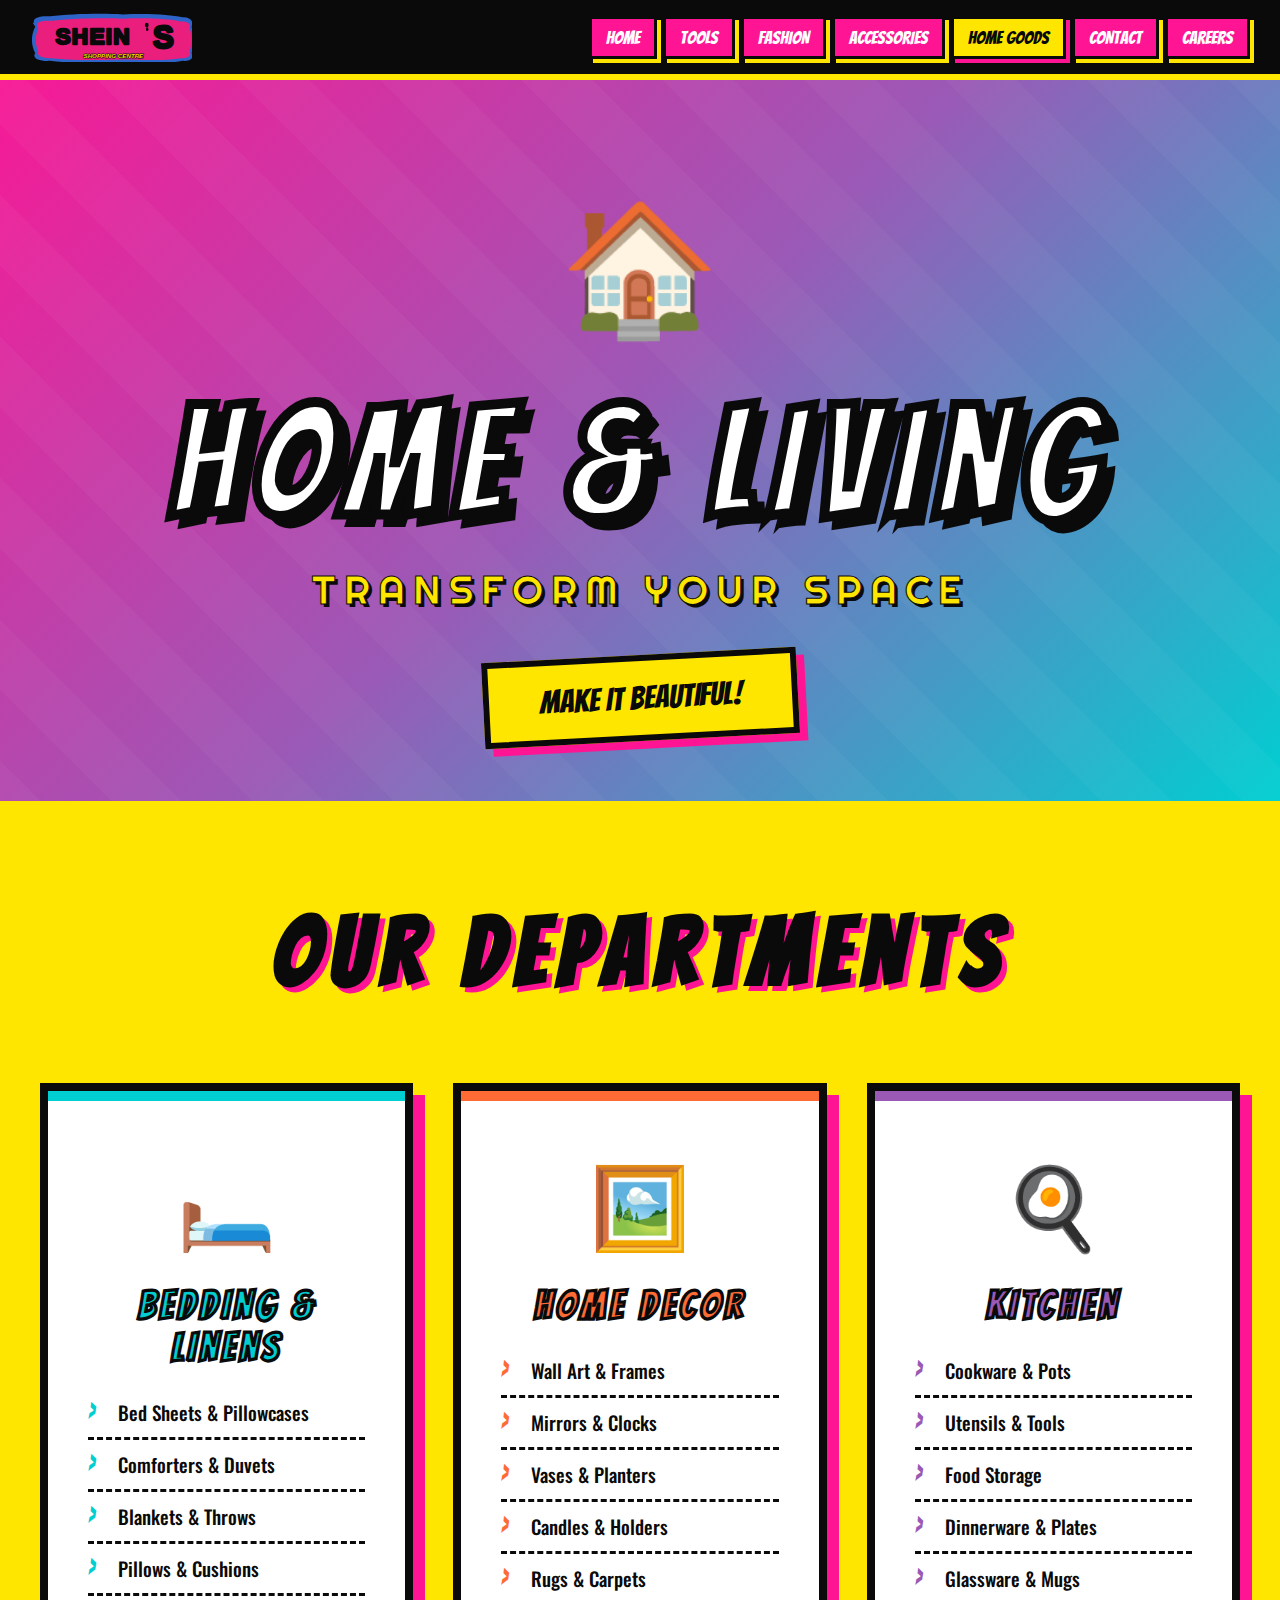
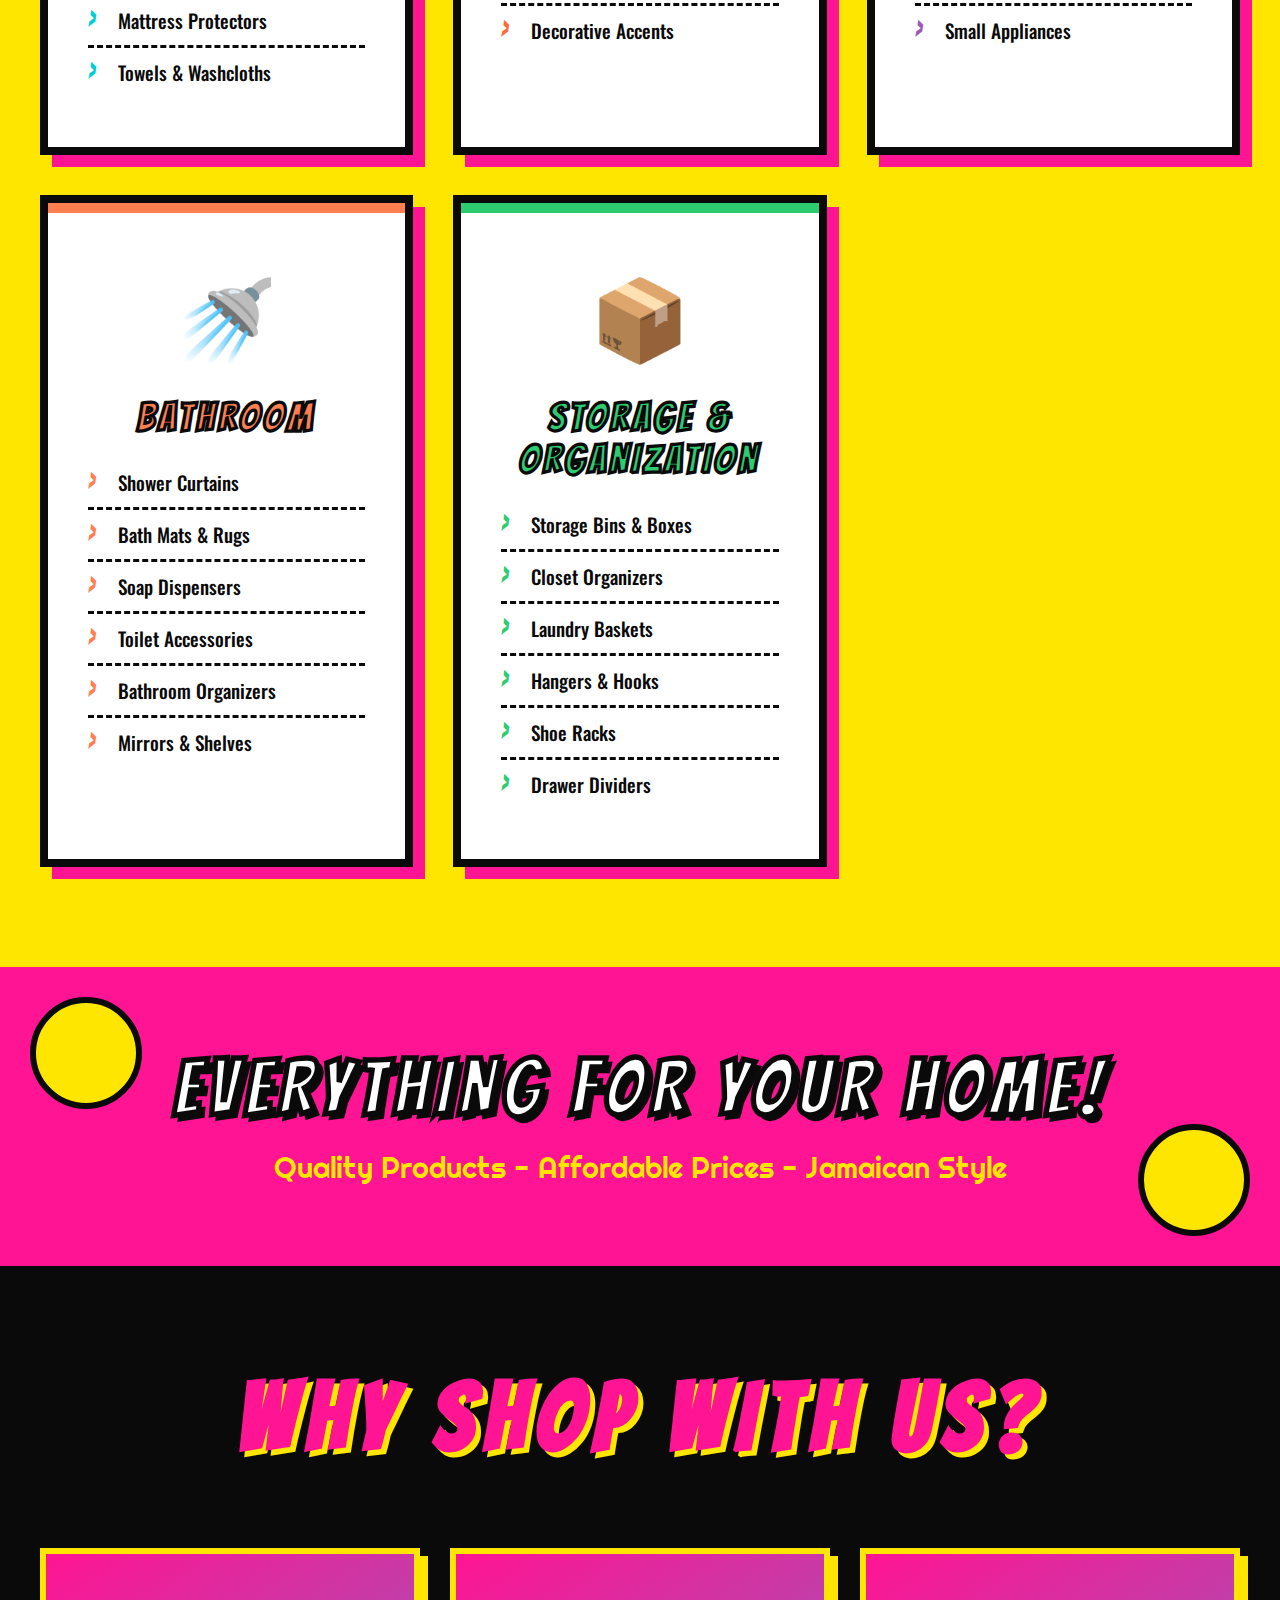
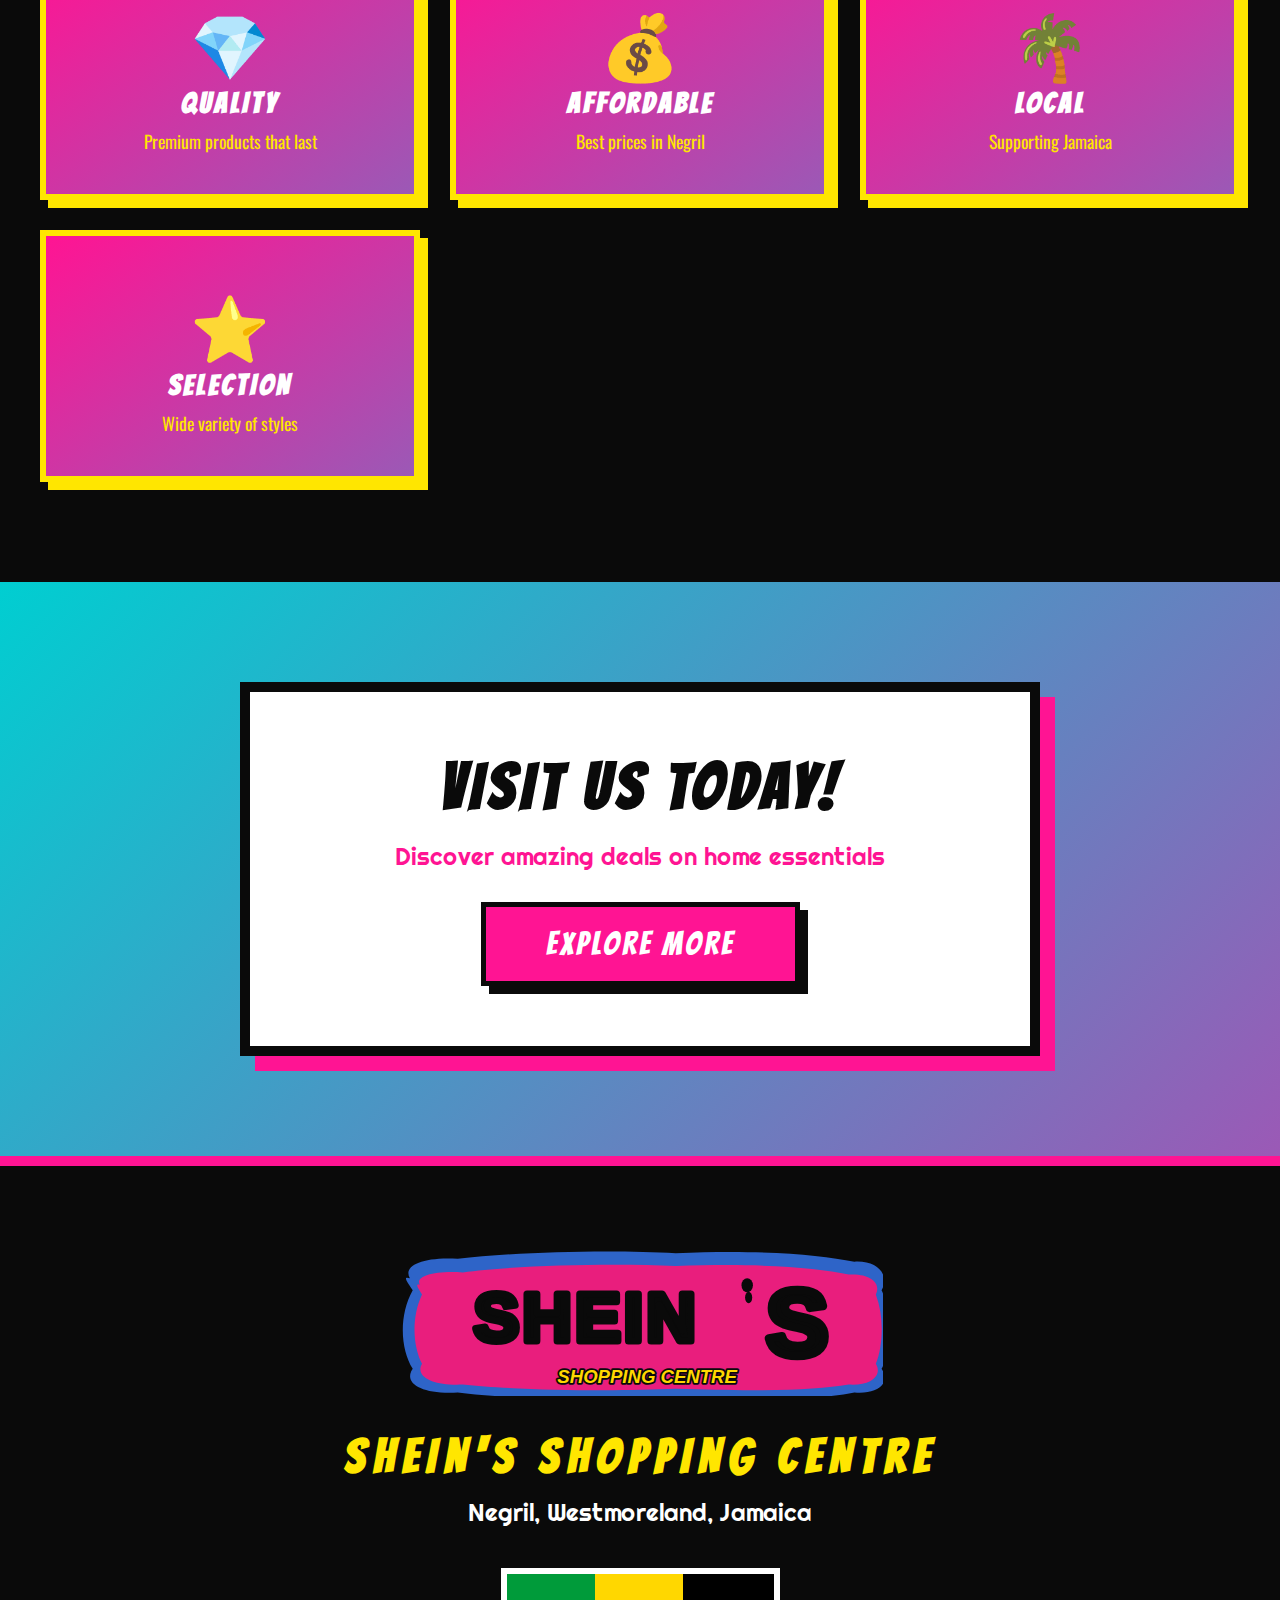
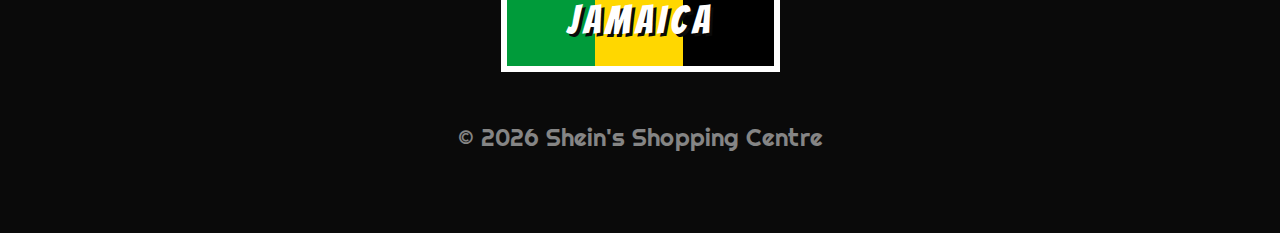
<file: home-living.html>
<!DOCTYPE html>
<html lang="en">
<head>
    <meta charset="UTF-8">
    <meta name="viewport" content="width=device-width, initial-scale=1.0, viewport-fit=cover">
    <meta name="theme-color" content="#0a0a0a">
    <title>Home & Living | SHEIN'S SHOPPING CENTRE | Negril, Jamaica</title>
    <link rel="preconnect" href="https://fonts.googleapis.com">
    <link rel="preconnect" href="https://fonts.gstatic.com" crossorigin>
    <link href="https://fonts.googleapis.com/css2?family=Bangers&family=Bebas+Neue&family=Oswald:wght@400;700&family=Passion+One:wght@400;700;900&family=Righteous&display=swap" rel="stylesheet">
    <link rel="stylesheet" href="https://cdnjs.cloudflare.com/ajax/libs/font-awesome/6.5.1/css/all.min.css">
    <style>
        @import url('https://fonts.googleapis.com/css2?family=Bangers&family=Righteous&display=swap');

        :root {
            --pink: #FF1493;
            --pink-dark: #cc1076;
            --yellow: #FFE600;
            --yellow-dark: #ccb800;
            --black: #0a0a0a;
            --white: #fff;
            --gray: #1a1a1a;
            --teal: #00CED1;
            --orange: #FF6B35;
            --purple: #9B59B6;
            --green: #2ECC71;
            --coral: #FF7F50;
        }

        * { margin: 0; padding: 0; box-sizing: border-box; }
        html { scroll-behavior: smooth; }
        body {
            font-family: 'Oswald', sans-serif;
            background: var(--black);
            color: var(--white);
            overflow-x: hidden;
        }

        /* ========================================
           NAVIGATION
        ======================================== */
        nav {
            position: fixed;
            top: 0;
            width: 100%;
            background: var(--black);
            padding: 12px 30px;
            z-index: 1000;
            display: flex;
            justify-content: space-between;
            align-items: center;
            border-bottom: 6px solid var(--yellow);
        }

        .nav-brand {
            display: flex;
            align-items: center;
            gap: 12px;
            text-decoration: none;
        }

        nav .nav-brand img { height: 50px; }

        .nav-brand span {
            font-family: 'Bangers', cursive;
            font-size: 1.3rem;
            color: var(--yellow);
            letter-spacing: 2px;
            display: none;
        }

        .nav-links {
            display: flex;
            list-style: none;
            gap: 6px;
            align-items: center;
        }

        .nav-links li a {
            font-family: 'Bangers', cursive;
            font-size: 1.1rem;
            color: var(--white);
            text-decoration: none;
            padding: 9px 14px;
            background: var(--pink);
            border: 3px solid var(--black);
            box-shadow: 4px 4px 0 var(--yellow);
            transition: all 0.2s;
            display: inline-block;
        }

        .nav-links li a:hover {
            transform: translate(-2px, -2px);
            box-shadow: 6px 6px 0 var(--yellow);
            background: var(--pink-dark);
        }

        .nav-links li a.active {
            background: var(--yellow);
            color: var(--black);
            box-shadow: 4px 4px 0 var(--pink);
        }

        /* Hamburger */
        .hamburger {
            display: none;
            flex-direction: column;
            gap: 5px;
            cursor: pointer;
            z-index: 1001;
            padding: 10px;
            background: none;
            border: none;
        }

        .hamburger span {
            width: 32px;
            height: 4px;
            background: var(--yellow);
            border-radius: 2px;
            transition: all 0.3s;
            display: block;
        }

        .hamburger.active span:nth-child(1) { transform: rotate(45deg) translate(6px, 6px); }
        .hamburger.active span:nth-child(2) { opacity: 0; }
        .hamburger.active span:nth-child(3) { transform: rotate(-45deg) translate(6px, -6px); }

        /* Mobile Menu */
        .mobile-menu {
            display: none;
            position: fixed;
            top: 0;
            left: 0;
            width: 100%;
            height: 100vh;
            background: var(--black);
            z-index: 999;
            flex-direction: column;
            justify-content: center;
            align-items: center;
            gap: 16px;
            opacity: 0;
            pointer-events: none;
            transition: opacity 0.3s;
        }

        .mobile-menu.active { opacity: 1; pointer-events: all; }

        .mobile-menu a {
            font-family: 'Bangers', cursive;
            font-size: 1.8rem;
            color: var(--white);
            text-decoration: none;
            padding: 12px 32px;
            background: var(--pink);
            border: 4px solid var(--black);
            box-shadow: 5px 5px 0 var(--yellow);
            transition: all 0.2s;
            letter-spacing: 2px;
        }

        .mobile-menu a:hover {
            transform: translate(-3px, -3px);
            box-shadow: 8px 8px 0 var(--yellow);
        }

        .mobile-menu a.active {
            background: var(--yellow);
            color: var(--black);
            box-shadow: 5px 5px 0 var(--pink);
        }

        /* HERO SECTION */
        .hero {
            min-height: 70vh;
            display: flex;
            align-items: center;
            justify-content: center;
            background: linear-gradient(135deg, var(--pink) 0%, var(--purple) 50%, var(--teal) 100%);
            padding-top: 100px;
            position: relative;
            overflow: hidden;
        }

        .hero::before {
            content: '';
            position: absolute;
            width: 200%;
            height: 200%;
            background: repeating-linear-gradient(
                45deg,
                transparent,
                transparent 50px,
                rgba(255,255,255,0.03) 50px,
                rgba(255,255,255,0.03) 100px
            );
            animation: moveStripes 20s linear infinite;
        }

        @keyframes moveStripes {
            0% { transform: translate(0, 0); }
            100% { transform: translate(-100px, -100px); }
        }

        .hero-content {
            position: relative;
            z-index: 2;
            text-align: center;
            padding: 60px;
        }

        .hero h1 {
            font-family: 'Bangers', cursive;
            font-size: clamp(4rem, 12vw, 10rem);
            color: var(--white);
            -webkit-text-stroke: 5px var(--black);
            text-shadow: 10px 10px 0 var(--black);
            letter-spacing: 15px;
            margin-bottom: 20px;
            animation: bounce 2s ease-in-out infinite;
        }

        @keyframes bounce {
            0%, 100% { transform: translateY(0); }
            50% { transform: translateY(-15px); }
        }

        .hero .subtitle {
            font-family: 'Righteous', cursive;
            font-size: clamp(1.5rem, 4vw, 2.5rem);
            color: var(--yellow);
            -webkit-text-stroke: 1px var(--black);
            text-shadow: 3px 3px 0 var(--black);
            letter-spacing: 8px;
        }

        .hero .badge {
            display: inline-block;
            margin-top: 40px;
            padding: 20px 50px;
            background: var(--yellow);
            color: var(--black);
            font-family: 'Bangers', cursive;
            font-size: 2rem;
            border: 6px solid var(--black);
            box-shadow: 8px 8px 0 var(--pink);
            transform: rotate(-3deg);
        }

        .hero-icon {
            font-size: 8rem;
            margin-bottom: 30px;
            animation: float 3s ease-in-out infinite;
        }

        @keyframes float {
            0%, 100% { transform: translateY(0) rotate(-5deg); }
            50% { transform: translateY(-20px) rotate(5deg); }
        }

        /* SECTION CATEGORIES */
        .categories-section {
            padding: 100px 40px;
            background: var(--yellow);
        }

        .section-title {
            font-family: 'Bangers', cursive;
            font-size: clamp(3rem, 8vw, 6rem);
            text-align: center;
            color: var(--black);
            text-shadow: 5px 5px 0 var(--pink);
            margin-bottom: 80px;
            letter-spacing: 10px;
        }

        .categories-grid {
            display: grid;
            grid-template-columns: repeat(auto-fit, minmax(350px, 1fr));
            gap: 40px;
            max-width: 1600px;
            margin: 0 auto;
        }

        .category-card {
            background: var(--white);
            border: 8px solid var(--black);
            box-shadow: 12px 12px 0 var(--pink);
            padding: 50px 40px;
            text-align: center;
            transition: all 0.3s ease;
            position: relative;
            overflow: hidden;
        }

        .category-card::before {
            content: '';
            position: absolute;
            top: 0;
            left: 0;
            width: 100%;
            height: 10px;
            background: var(--pink);
        }

        .category-card:nth-child(1)::before { background: var(--teal); }
        .category-card:nth-child(2)::before { background: var(--orange); }
        .category-card:nth-child(3)::before { background: var(--purple); }
        .category-card:nth-child(4)::before { background: var(--coral); }
        .category-card:nth-child(5)::before { background: var(--green); }

        .category-card:hover {
            transform: translate(-8px, -8px) rotate(-1deg);
            box-shadow: 20px 20px 0 var(--pink);
        }

        .category-card:nth-child(1):hover { box-shadow: 20px 20px 0 var(--teal); }
        .category-card:nth-child(2):hover { box-shadow: 20px 20px 0 var(--orange); }
        .category-card:nth-child(3):hover { box-shadow: 20px 20px 0 var(--purple); }
        .category-card:nth-child(4):hover { box-shadow: 20px 20px 0 var(--coral); }
        .category-card:nth-child(5):hover { box-shadow: 20px 20px 0 var(--green); }

        .category-icon {
            font-size: 5rem;
            margin-bottom: 25px;
            display: block;
        }

        .category-card h3 {
            font-family: 'Bangers', cursive;
            font-size: 2.5rem;
            color: var(--black);
            margin-bottom: 20px;
            letter-spacing: 4px;
        }

        .category-card:nth-child(1) h3 { color: var(--teal); -webkit-text-stroke: 2px var(--black); }
        .category-card:nth-child(2) h3 { color: var(--orange); -webkit-text-stroke: 2px var(--black); }
        .category-card:nth-child(3) h3 { color: var(--purple); -webkit-text-stroke: 2px var(--black); }
        .category-card:nth-child(4) h3 { color: var(--coral); -webkit-text-stroke: 2px var(--black); }
        .category-card:nth-child(5) h3 { color: var(--green); -webkit-text-stroke: 2px var(--black); }

        .category-card ul {
            list-style: none;
            text-align: left;
            margin-top: 20px;
        }

        .category-card li {
            font-family: 'Oswald', sans-serif;
            font-size: 1.2rem;
            padding: 10px 0;
            border-bottom: 3px dashed var(--black);
            color: var(--black);
            font-weight: 500;
            position: relative;
            padding-left: 30px;
        }

        .category-card li::before {
            content: '>';
            font-family: 'Bangers', cursive;
            position: absolute;
            left: 0;
            color: var(--pink);
            font-size: 1.5rem;
        }

        .category-card:nth-child(1) li::before { color: var(--teal); }
        .category-card:nth-child(2) li::before { color: var(--orange); }
        .category-card:nth-child(3) li::before { color: var(--purple); }
        .category-card:nth-child(4) li::before { color: var(--coral); }
        .category-card:nth-child(5) li::before { color: var(--green); }

        .category-card li:last-child {
            border-bottom: none;
        }

        /* FEATURED BANNER */
        .featured-banner {
            background: var(--pink);
            padding: 80px 40px;
            text-align: center;
            position: relative;
            overflow: hidden;
        }

        .featured-banner::before,
        .featured-banner::after {
            content: '';
            position: absolute;
            width: 100px;
            height: 100px;
            background: var(--yellow);
            border: 6px solid var(--black);
            border-radius: 50%;
        }

        .featured-banner::before {
            top: 30px;
            left: 30px;
            animation: spin 10s linear infinite;
        }

        .featured-banner::after {
            bottom: 30px;
            right: 30px;
            animation: spin 10s linear infinite reverse;
        }

        @keyframes spin {
            from { transform: rotate(0deg); }
            to { transform: rotate(360deg); }
        }

        .featured-banner h2 {
            font-family: 'Bangers', cursive;
            font-size: clamp(2.5rem, 6vw, 5rem);
            color: var(--white);
            -webkit-text-stroke: 3px var(--black);
            text-shadow: 5px 5px 0 var(--black);
            letter-spacing: 8px;
            position: relative;
            z-index: 2;
        }

        .featured-banner p {
            font-family: 'Righteous', cursive;
            font-size: 1.8rem;
            color: var(--yellow);
            margin-top: 20px;
            position: relative;
            z-index: 2;
        }

        /* PRODUCT HIGHLIGHTS */
        .highlights-section {
            background: var(--black);
            padding: 100px 40px;
        }

        .highlights-section .section-title {
            color: var(--pink);
            text-shadow: 5px 5px 0 var(--yellow);
        }

        .highlights-grid {
            display: grid;
            grid-template-columns: repeat(auto-fit, minmax(280px, 1fr));
            gap: 30px;
            max-width: 1400px;
            margin: 0 auto;
        }

        .highlight-item {
            background: linear-gradient(145deg, var(--pink), var(--purple));
            border: 6px solid var(--yellow);
            box-shadow: 8px 8px 0 var(--yellow);
            padding: 40px 30px;
            text-align: center;
            transition: all 0.3s ease;
        }

        .highlight-item:hover {
            transform: translate(-5px, -5px) scale(1.02);
            box-shadow: 13px 13px 0 var(--yellow);
        }

        .highlight-item .icon {
            font-size: 4rem;
            margin-bottom: 20px;
        }

        .highlight-item h4 {
            font-family: 'Bangers', cursive;
            font-size: 1.8rem;
            color: var(--white);
            letter-spacing: 3px;
            margin-bottom: 10px;
        }

        .highlight-item p {
            font-family: 'Oswald', sans-serif;
            font-size: 1.1rem;
            color: var(--yellow);
        }

        /* CALL TO ACTION */
        .cta-section {
            background: linear-gradient(135deg, var(--teal) 0%, var(--purple) 100%);
            padding: 100px 40px;
            text-align: center;
        }

        .cta-box {
            max-width: 800px;
            margin: 0 auto;
            background: var(--white);
            border: 10px solid var(--black);
            box-shadow: 15px 15px 0 var(--pink);
            padding: 60px;
        }

        .cta-box h2 {
            font-family: 'Bangers', cursive;
            font-size: clamp(2.5rem, 6vw, 4rem);
            color: var(--black);
            letter-spacing: 5px;
            margin-bottom: 20px;
        }

        .cta-box p {
            font-family: 'Righteous', cursive;
            font-size: 1.5rem;
            color: var(--pink);
            margin-bottom: 30px;
        }

        .cta-button {
            display: inline-block;
            padding: 20px 60px;
            background: var(--pink);
            color: var(--white);
            font-family: 'Bangers', cursive;
            font-size: 2rem;
            text-decoration: none;
            border: 5px solid var(--black);
            box-shadow: 8px 8px 0 var(--black);
            transition: all 0.3s ease;
            letter-spacing: 3px;
        }

        .cta-button:hover {
            background: var(--yellow);
            color: var(--black);
            transform: translate(-4px, -4px);
            box-shadow: 12px 12px 0 var(--black);
        }

        /* FOOTER */
        footer {
            background: var(--black);
            padding: 80px 40px;
            text-align: center;
            border-top: 10px solid var(--pink);
        }

        footer img {
            height: 150px;
            margin-bottom: 30px;
        }

        footer h3 {
            font-family: 'Bangers', cursive;
            font-size: 3rem;
            color: var(--yellow);
            letter-spacing: 8px;
        }

        footer p {
            font-family: 'Righteous', cursive;
            font-size: 1.5rem;
            color: var(--white);
            margin-top: 15px;
        }

        .jamaica-flag {
            display: inline-block;
            margin-top: 40px;
            padding: 25px 60px;
            background: linear-gradient(90deg, #009B3A 33%, #FFD700 33%, #FFD700 66%, #000 66%);
            font-family: 'Bangers', cursive;
            font-size: 2.5rem;
            color: var(--white);
            border: 6px solid var(--white);
            letter-spacing: 5px;
            text-shadow: 3px 3px 0 var(--black);
        }

        /* ========================================
           RESPONSIVE - TABLET
        ======================================== */
        @media (max-width: 992px) {
            .nav-brand span { display: block; }
            .nav-links { display: none; }
            .hamburger { display: flex; }
            .mobile-menu { display: flex; }
        }

        /* ========================================
           RESPONSIVE - MOBILE
        ======================================== */
        @media (max-width: 768px) {
            nav { padding: 10px 15px; }
            nav .nav-brand img { height: 40px; }
            .nav-brand span { font-size: 1rem; }
            .hero { padding-top: 120px; }
            .categories-grid { grid-template-columns: 1fr; padding: 0 20px; }
            .category-card { padding: 40px 30px; }
            .cta-box { padding: 40px 30px; margin: 0 20px; }
            .mobile-menu a { font-size: 1.5rem; padding: 10px 24px; }
        }

        /* ========================================
           RESPONSIVE - SMALL MOBILE
        ======================================== */
        @media (max-width: 480px) {
            .hero h1 { letter-spacing: 8px; -webkit-text-stroke: 3px var(--black); }
            .hero .badge { padding: 15px 35px; font-size: 1.5rem; }
            .section-title { letter-spacing: 5px; }
            .category-card { padding: 30px 20px; }
            .category-card h3 { font-size: 2rem; }
        }
    </style>
</head>
<body>

    <!-- NAVIGATION -->
    <nav role="navigation" aria-label="Main navigation">
        <a href="index.html" class="nav-brand" aria-label="Go to home">
            <img src="assets/logo-vector.svg" alt="Shein's Shopping Centre Logo">
            <span>SHEIN'S</span>
        </a>
        <ul class="nav-links">
            <li><a href="index.html">HOME</a></li>
            <li><a href="tools.html">TOOLS</a></li>
            <li><a href="fashion.html">FASHION</a></li>
            <li><a href="accessories.html">ACCESSORIES</a></li>
            <li><a href="home-living.html" class="active">HOME GOODS</a></li>
            <li><a href="contact.html">CONTACT</a></li>
            <li><a href="careers.html">CAREERS</a></li>
        </ul>
        <button class="hamburger" id="hamburger" onclick="toggleMobileMenu()" aria-label="Toggle menu" aria-expanded="false">
            <span></span>
            <span></span>
            <span></span>
        </button>
    </nav>

    <!-- MOBILE MENU -->
    <div class="mobile-menu" id="mobileMenu" role="dialog" aria-label="Mobile navigation">
        <a href="index.html">HOME</a>
        <a href="tools.html">TOOLS</a>
        <a href="fashion.html">FASHION</a>
        <a href="accessories.html">ACCESSORIES</a>
        <a href="home-living.html" class="active">HOME GOODS</a>
        <a href="contact.html">CONTACT</a>
        <a href="careers.html">CAREERS</a>
    </div>

    <!-- HERO -->
    <section class="hero">
        <div class="hero-content">
            <div class="hero-icon">🏠</div>
            <h1>HOME & LIVING</h1>
            <p class="subtitle">TRANSFORM YOUR SPACE</p>
            <div class="badge">MAKE IT BEAUTIFUL!</div>
        </div>
    </section>

    <!-- CATEGORIES -->
    <section class="categories-section">
        <h2 class="section-title">OUR DEPARTMENTS</h2>
        <div class="categories-grid">

            <!-- BEDDING & LINENS -->
            <div class="category-card">
                <span class="category-icon">🛏️</span>
                <h3>BEDDING & LINENS</h3>
                <ul>
                    <li>Bed Sheets & Pillowcases</li>
                    <li>Comforters & Duvets</li>
                    <li>Blankets & Throws</li>
                    <li>Pillows & Cushions</li>
                    <li>Mattress Protectors</li>
                    <li>Towels & Washcloths</li>
                </ul>
            </div>

            <!-- HOME DECOR -->
            <div class="category-card">
                <span class="category-icon">🖼️</span>
                <h3>HOME DECOR</h3>
                <ul>
                    <li>Wall Art & Frames</li>
                    <li>Mirrors & Clocks</li>
                    <li>Vases & Planters</li>
                    <li>Candles & Holders</li>
                    <li>Rugs & Carpets</li>
                    <li>Decorative Accents</li>
                </ul>
            </div>

            <!-- KITCHEN -->
            <div class="category-card">
                <span class="category-icon">🍳</span>
                <h3>KITCHEN</h3>
                <ul>
                    <li>Cookware & Pots</li>
                    <li>Utensils & Tools</li>
                    <li>Food Storage</li>
                    <li>Dinnerware & Plates</li>
                    <li>Glassware & Mugs</li>
                    <li>Small Appliances</li>
                </ul>
            </div>

            <!-- BATHROOM -->
            <div class="category-card">
                <span class="category-icon">🚿</span>
                <h3>BATHROOM</h3>
                <ul>
                    <li>Shower Curtains</li>
                    <li>Bath Mats & Rugs</li>
                    <li>Soap Dispensers</li>
                    <li>Toilet Accessories</li>
                    <li>Bathroom Organizers</li>
                    <li>Mirrors & Shelves</li>
                </ul>
            </div>

            <!-- STORAGE & ORGANIZATION -->
            <div class="category-card">
                <span class="category-icon">📦</span>
                <h3>STORAGE & ORGANIZATION</h3>
                <ul>
                    <li>Storage Bins & Boxes</li>
                    <li>Closet Organizers</li>
                    <li>Laundry Baskets</li>
                    <li>Hangers & Hooks</li>
                    <li>Shoe Racks</li>
                    <li>Drawer Dividers</li>
                </ul>
            </div>

        </div>
    </section>

    <!-- FEATURED BANNER -->
    <section class="featured-banner">
        <h2>EVERYTHING FOR YOUR HOME!</h2>
        <p>Quality Products - Affordable Prices - Jamaican Style</p>
    </section>

    <!-- PRODUCT HIGHLIGHTS -->
    <section class="highlights-section">
        <h2 class="section-title">WHY SHOP WITH US?</h2>
        <div class="highlights-grid">
            <div class="highlight-item">
                <span class="icon">💎</span>
                <h4>QUALITY</h4>
                <p>Premium products that last</p>
            </div>
            <div class="highlight-item">
                <span class="icon">💰</span>
                <h4>AFFORDABLE</h4>
                <p>Best prices in Negril</p>
            </div>
            <div class="highlight-item">
                <span class="icon">🌴</span>
                <h4>LOCAL</h4>
                <p>Supporting Jamaica</p>
            </div>
            <div class="highlight-item">
                <span class="icon">⭐</span>
                <h4>SELECTION</h4>
                <p>Wide variety of styles</p>
            </div>
        </div>
    </section>

    <!-- CALL TO ACTION -->
    <section class="cta-section">
        <div class="cta-box">
            <h2>VISIT US TODAY!</h2>
            <p>Discover amazing deals on home essentials</p>
            <a href="index.html" class="cta-button">EXPLORE MORE</a>
        </div>
    </section>

    <!-- FOOTER -->
    <footer>
        <img src="assets/logo-vector.svg" alt="Shein's">
        <h3>SHEIN'S SHOPPING CENTRE</h3>
        <p>Negril, Westmoreland, Jamaica</p>
        <div class="jamaica-flag">JAMAICA</div>
        <p style="margin-top: 50px; opacity: 0.5;">© 2026 Shein's Shopping Centre</p>
    </footer>

    <script>
        // Mobile Menu
        function toggleMobileMenu() {
            var hamburger = document.getElementById('hamburger');
            var mobileMenu = document.getElementById('mobileMenu');
            hamburger.classList.toggle('active');
            mobileMenu.classList.toggle('active');
            hamburger.setAttribute('aria-expanded', mobileMenu.classList.contains('active'));
            document.body.style.overflow = mobileMenu.classList.contains('active') ? 'hidden' : 'auto';
        }

        function closeMobileMenu() {
            var hamburger = document.getElementById('hamburger');
            var mobileMenu = document.getElementById('mobileMenu');
            hamburger.classList.remove('active');
            mobileMenu.classList.remove('active');
            hamburger.setAttribute('aria-expanded', 'false');
            document.body.style.overflow = 'auto';
        }

        // Keyboard Events
        document.addEventListener('keydown', function(e) {
            if (e.key === 'Escape') {
                closeMobileMenu();
            }
        });
    </script>

</body>
</html>
</file>
